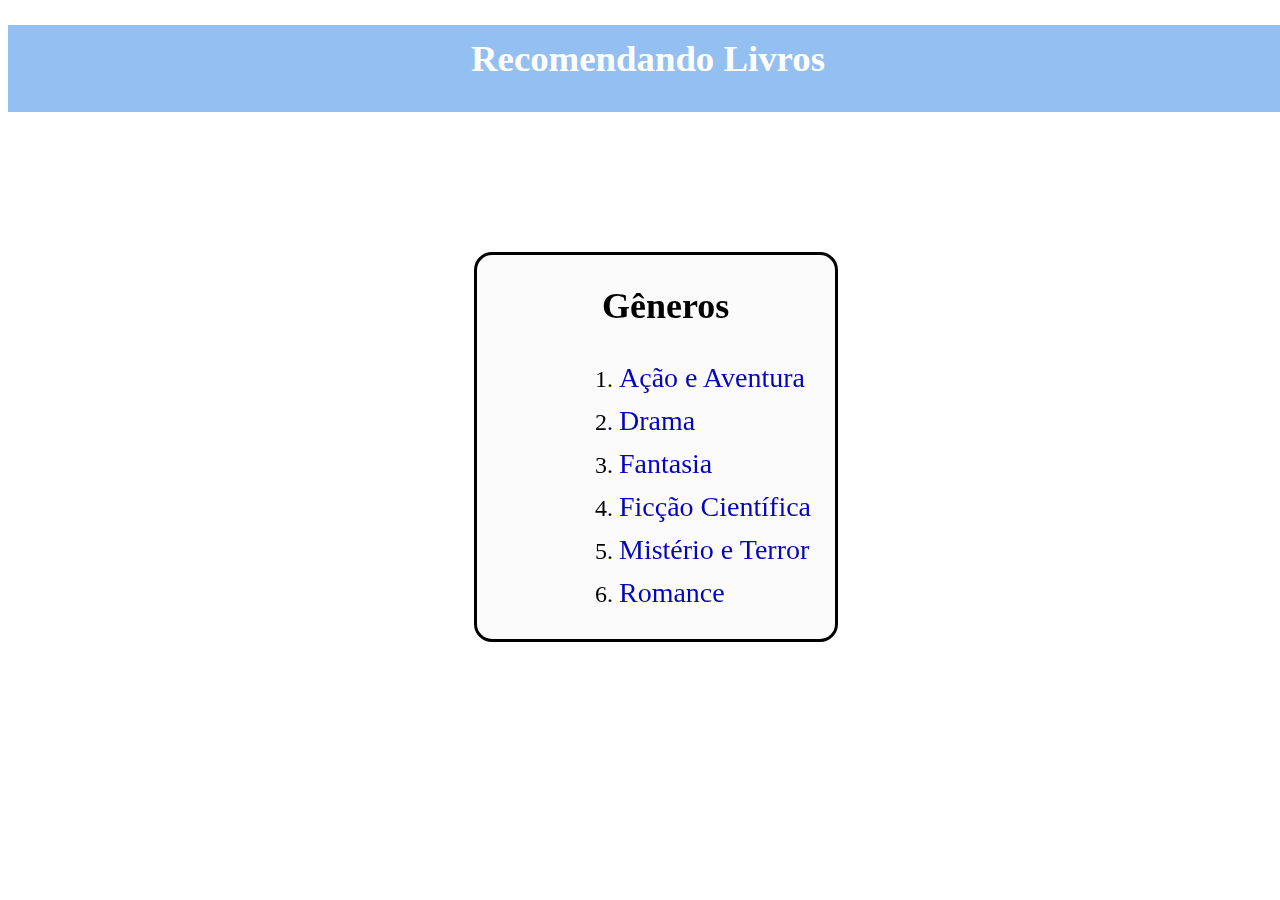
<file: index.html>
<!DOCTYPE html>
<html lang="pt-br">
<head>
    <meta charset="UTF-8">
    <meta name="viewport" content="width=device-width, initial-scale=1.0">
    <link href="estilo.css" rel="stylesheet">
    <title>Recomendações de Livros</title>
</head>
    

    <body class="caixa" background="http://4.bp.blogspot.com/-w-9tSlfnxcM/TuvbEdFKIzI/AAAAAAAAA6o/SPF6UHDqINU/s1600/Magic-Book-Wallpaper-1600x1200.jpg">

        <h1>Recomendando Livros</h1>
        <section class="cartao">

        <h2>Gêneros</h2>
        <ol>
            <li><a href="aventura.html">Ação e Aventura </a></li>
            <li><a href="drama.html">Drama</a></li>
            <li><a href="fantasia.html">Fantasia</a></li>  
            <li><a href="ficcao.html">Ficção Científica</a></li>
            <li><a href="misterio.html">Mistério e Terror</a></li> 
            <li><a href="romnce.html">Romance</a></li>         
        </ol>
    </div>
    
</body>
</html>
</file>
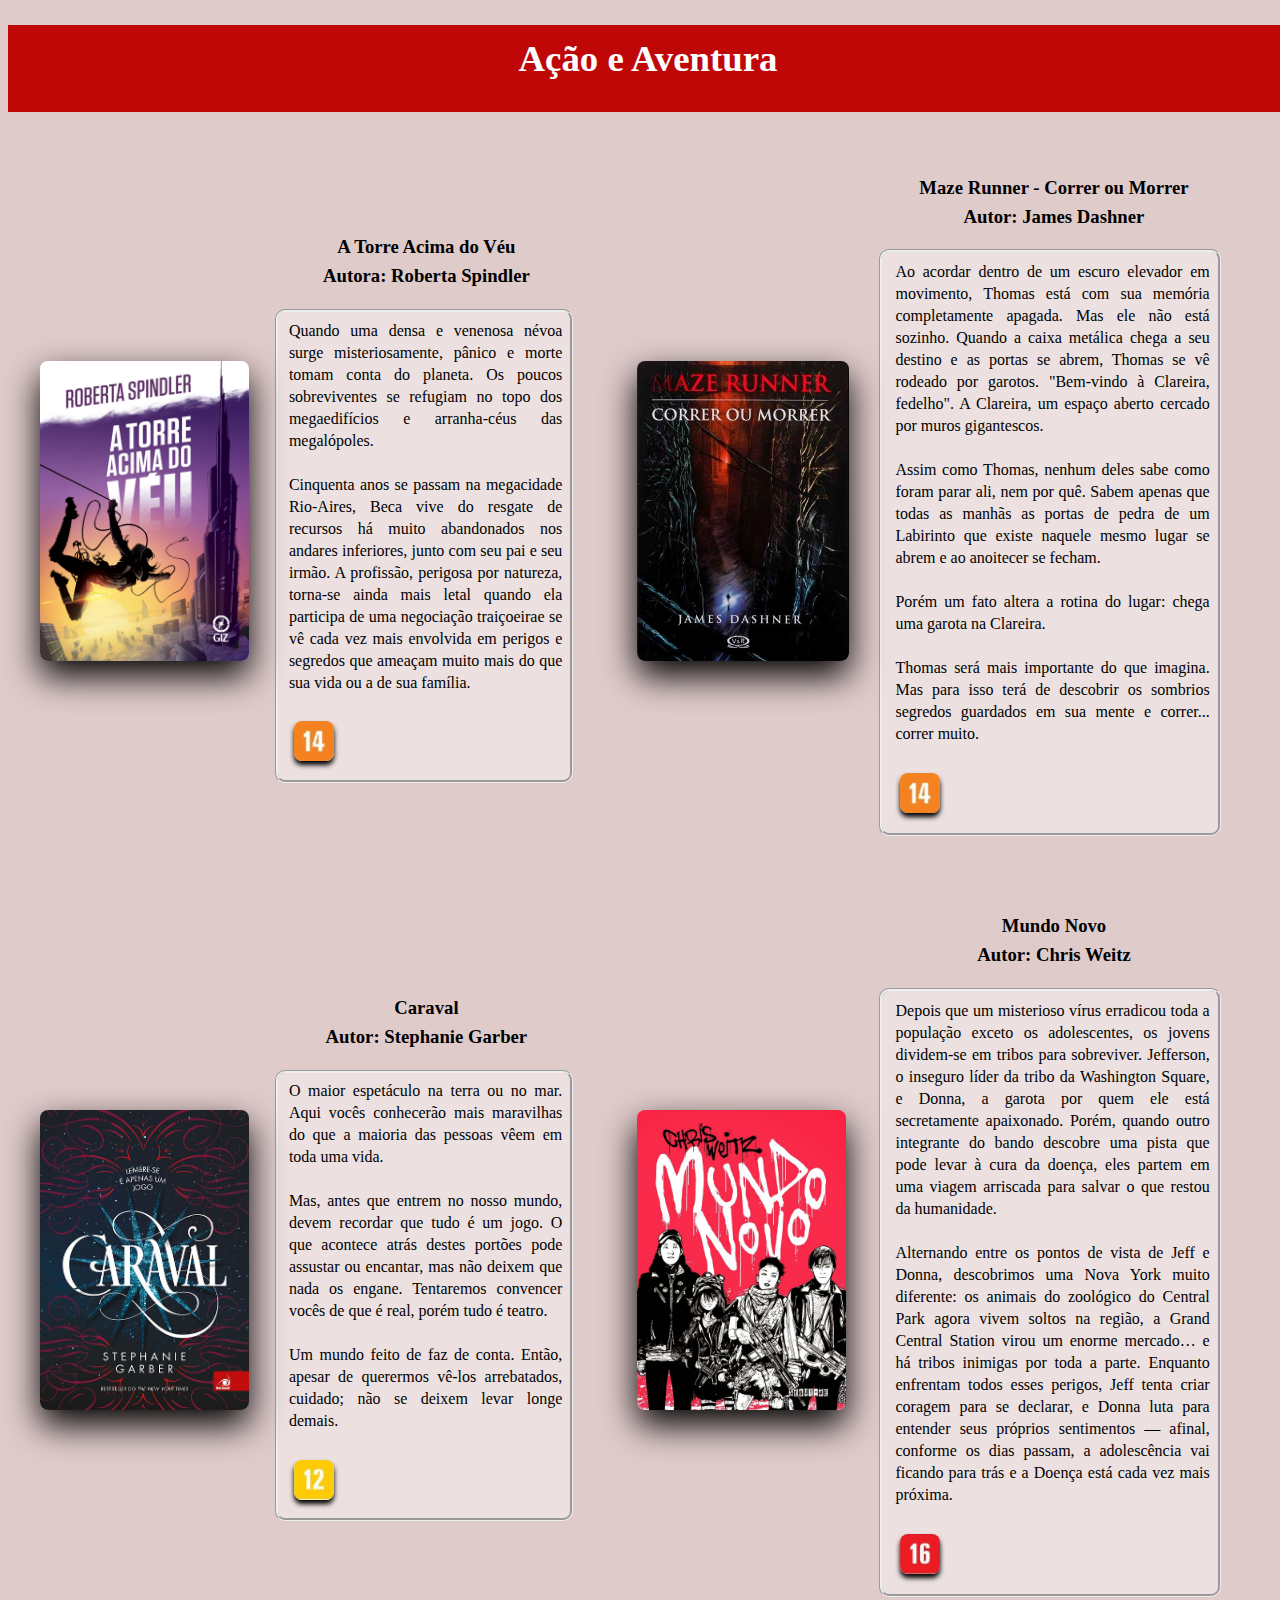
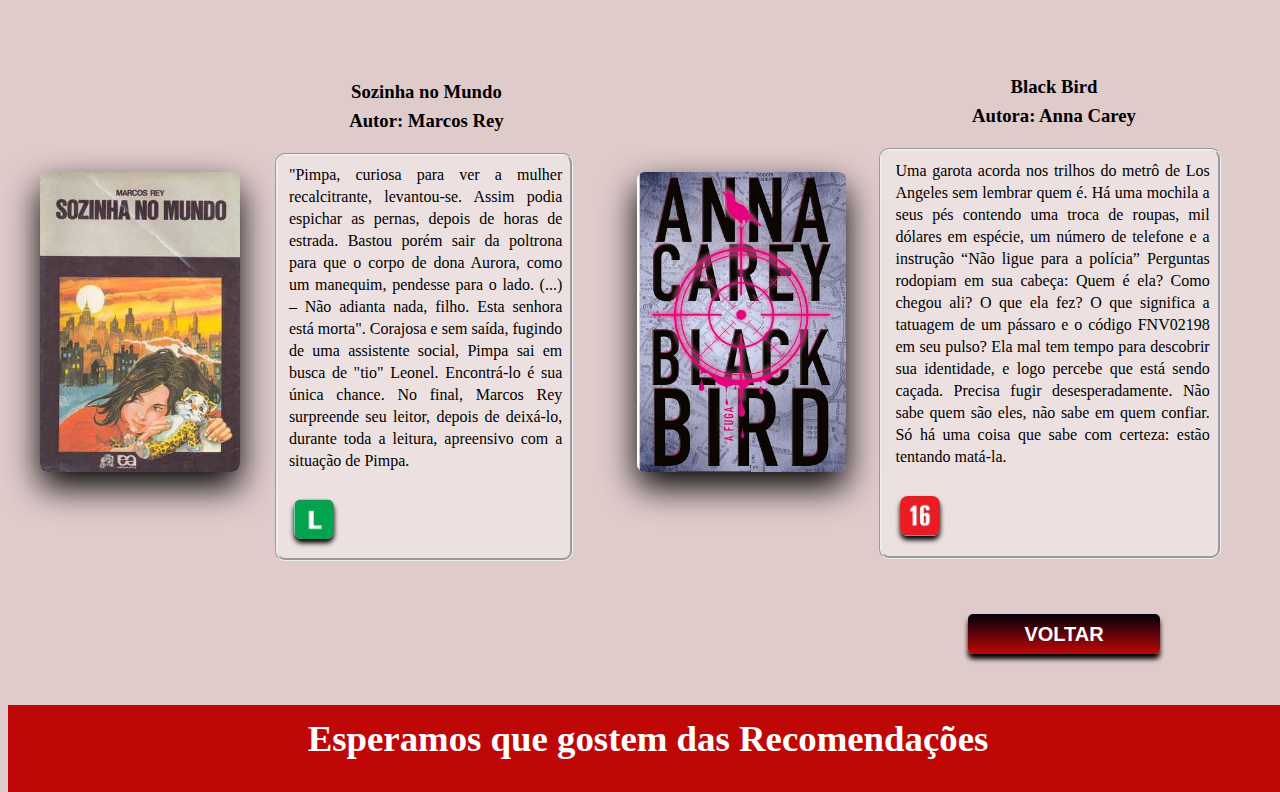
<file: aventura.html>
<!DOCTYPE html>
<html lang="pt-br">
<head>
    <meta charset="UTF-8">
    <meta name="viewport" content="width=device-width, initial-scale=1.0">
    <link href="estilo.css" rel="stylesheet">
    <title>Livros de Ação e Aventura</title>
</head>
<body style="background-color: rgb(224, 203, 203)">

    <header>
        <h1 style="background-color: rgb(192, 7, 7);">Ação e Aventura</h1>
    </header>

    
    <main>
            <table>
            <tr>
                <td><img src="img/aventura1.png"></td>


            <td><h3>A Torre Acima do Véu<br>
                Autora: Roberta Spindler</h3>
        <p>
            Quando uma densa e venenosa névoa surge misteriosamente, pânico e morte tomam conta do planeta.
            Os poucos sobreviventes se refugiam no topo dos megaedifícios e arranha-céus das megalópoles.
            <br><br>
            Cinquenta anos se passam na megacidade Rio-Aires, Beca vive do resgate de recursos há muito abandonados nos andares 
            inferiores, junto com seu pai e seu irmão. A profissão, perigosa por natureza, torna-se ainda mais letal quando 
            ela participa de uma negociação traiçoeirae se vê cada vez mais envolvida em perigos e segredos que ameaçam muito mais
            do que sua vida ou a de sua família.<br><br>


            <img src="img/classificacao14.jpg" style="height: 40px; width: 40px; box-shadow: 0 4px 5px; margin-left: 5px; 
            margin-bottom: 5px;"> 
             

        </p>

        
        </td>

        <td><img src="img/aventura2.jpg"></td>

        <td><h3>Maze Runner - Correr ou Morrer <br>
                Autor: James Dashner</h3>
        <p>
            Ao acordar dentro de um escuro elevador em movimento, Thomas está com sua memória completamente apagada.
            Mas ele não está sozinho. Quando a caixa metálica chega a seu destino e as portas se abrem, Thomas se vê rodeado
            por garotos. "Bem-vindo à Clareira, fedelho". A Clareira, um espaço aberto cercado por muros gigantescos.<br><br>
            Assim como Thomas, nenhum deles sabe como foram parar ali, nem por quê. Sabem apenas que todas as manhãs as 
            portas de pedra de um Labirinto que existe naquele mesmo lugar se abrem e ao anoitecer se fecham.<br><br>
            Porém um fato altera a rotina do lugar: chega uma garota na Clareira. <br><br>
            Thomas será mais importante do que imagina. Mas para isso terá de descobrir os sombrios segredos guardados em sua
            mente e correr... correr muito.<br><br>

            <img src="img/classificacao14.jpg" style="height: 40px; width: 40px; box-shadow: 0 4px 5px; margin-left: 5px; 
            margin-bottom: 5px;">

    
        </p>
            </td>
        </tr>

        <tr>
            <td><img src="img/aventura3.jpg"></td>

            <td><h3>Caraval <br>
                    Autor: Stephanie Garber</h3>
            <p>
                O maior espetáculo na terra ou no mar. Aqui vocês conhecerão mais maravilhas do que a maioria das pessoas
                vêem em toda uma vida.<br><br>
                Mas, antes que entrem no nosso mundo, devem recordar que tudo é um jogo. O que acontece atrás destes portões
                pode assustar ou encantar, mas não deixem que nada os engane. Tentaremos convencer vocês de que é real,
                porém tudo é teatro.<br><br>
                Um mundo feito de faz de conta. Então, apesar de querermos vê-los arrebatados, cuidado; não se deixem levar
                longe demais.<br><br>

                <img src="img/classificacao12.jpg" style="height: 40px; width: 40px; box-shadow: 0 4px 5px; margin-left: 5px; 
            margin-bottom: 5px;">

        
            </p>
            </td>
            
            <td><img src="img/aventura4.jpg"></td>

                <td><h3>Mundo Novo <br>
                        Autor: Chris Weitz</h3>
                <p>
                    Depois que um misterioso vírus erradicou toda a população exceto os adolescentes, os jovens dividem-se em 
                    tribos para sobreviver. Jefferson, o inseguro líder da tribo da Washington Square, e Donna, a garota por 
                    quem ele está secretamente apaixonado. Porém, quando outro integrante do bando descobre uma pista que 
                    pode levar à cura da doença, eles partem em uma viagem arriscada para salvar o que restou da humanidade.
                    <br><br>
                    Alternando entre os pontos de vista de Jeff e Donna, descobrimos uma Nova York muito diferente: os animais 
                    do zoológico do Central Park agora vivem soltos na região, a Grand Central Station virou um enorme mercado… 
                    e há tribos inimigas por toda a parte. Enquanto enfrentam todos esses perigos, Jeff tenta criar coragem para 
                    se declarar, e Donna luta para entender seus próprios sentimentos — afinal, conforme os dias passam, a 
                    adolescência vai ficando para trás e a Doença está cada vez mais próxima.<br><br>

                    <img src="img/classificacao16.jpg" style="height: 40px; width: 40px; box-shadow: 0 4px 5px; margin-left: 5px; 
            margin-bottom: 5px;">
    
            
                </p>
            </td>
            </tr>
            
            <tr>
                <td><img src="img/aventura5.jpg"></td>

                <td><h3>Sozinha no Mundo <br>
                        Autor: Marcos Rey</h3>
                <p>
                    "Pimpa, curiosa para ver a mulher recalcitrante, levantou-se. Assim podia espichar as pernas, depois de 
                    horas de estrada. Bastou porém sair da poltrona para que o corpo de dona Aurora, como um manequim, 
                    pendesse para o lado. (...) – Não adianta nada, filho. Esta senhora está morta". Corajosa e sem saída, 
                    fugindo de uma assistente social, Pimpa sai em busca de "tio" Leonel. Encontrá-lo é sua única chance. 
                    No final, Marcos Rey surpreende seu leitor, depois de deixá-lo, durante toda a leitura, apreensivo com a 
                    situação de Pimpa.<br><br>

                    <img src="img/classificacaoLivre.jpg" style="height: 40px; width: 40px; box-shadow: 0 4px 5px; margin-left: 5px; 
            margin-bottom: 5px;">
    
            
                </p>
            </td>

            <td><img src="img/aventura6.jpg"></td>

                <td><h3>Black Bird <br>
                        Autora: Anna Carey</h3>
                <p>
                    Uma garota acorda nos trilhos do metrô de Los Angeles sem lembrar quem é. Há uma mochila a seus pés 
                    contendo uma troca de roupas, mil dólares em espécie, um número de telefone e a instrução “Não ligue 
                    para a polícia” Perguntas rodopiam em sua cabeça: Quem é ela? Como chegou ali? O que ela fez? O que 
                    significa a tatuagem de um pássaro e o código FNV02198 em seu pulso? Ela mal tem tempo para descobrir 
                    sua identidade, e logo percebe que está sendo caçada. Precisa fugir desesperadamente. 
                    Não sabe quem são eles, não sabe em quem confiar. Só há uma coisa que sabe com certeza: estão tentando 
                    matá-la.<br><br>


                    <img src="img/classificacao16.jpg" style="height: 40px; width: 40px; box-shadow: 0 4px 5px; margin-left: 5px; 
            margin-bottom: 5px;">
    
            
                </p>
            </td>
            </tr>

        </table>
    </main>

    <footer>
        
        <a href="index.html"><button type="button">Voltar</button></a>

        <h1 style="background-color: rgb(192, 7, 7); margin-bottom: 0%;">Esperamos que gostem das Recomendações</h1>
    </footer>
    
</body>
</html>
</file>
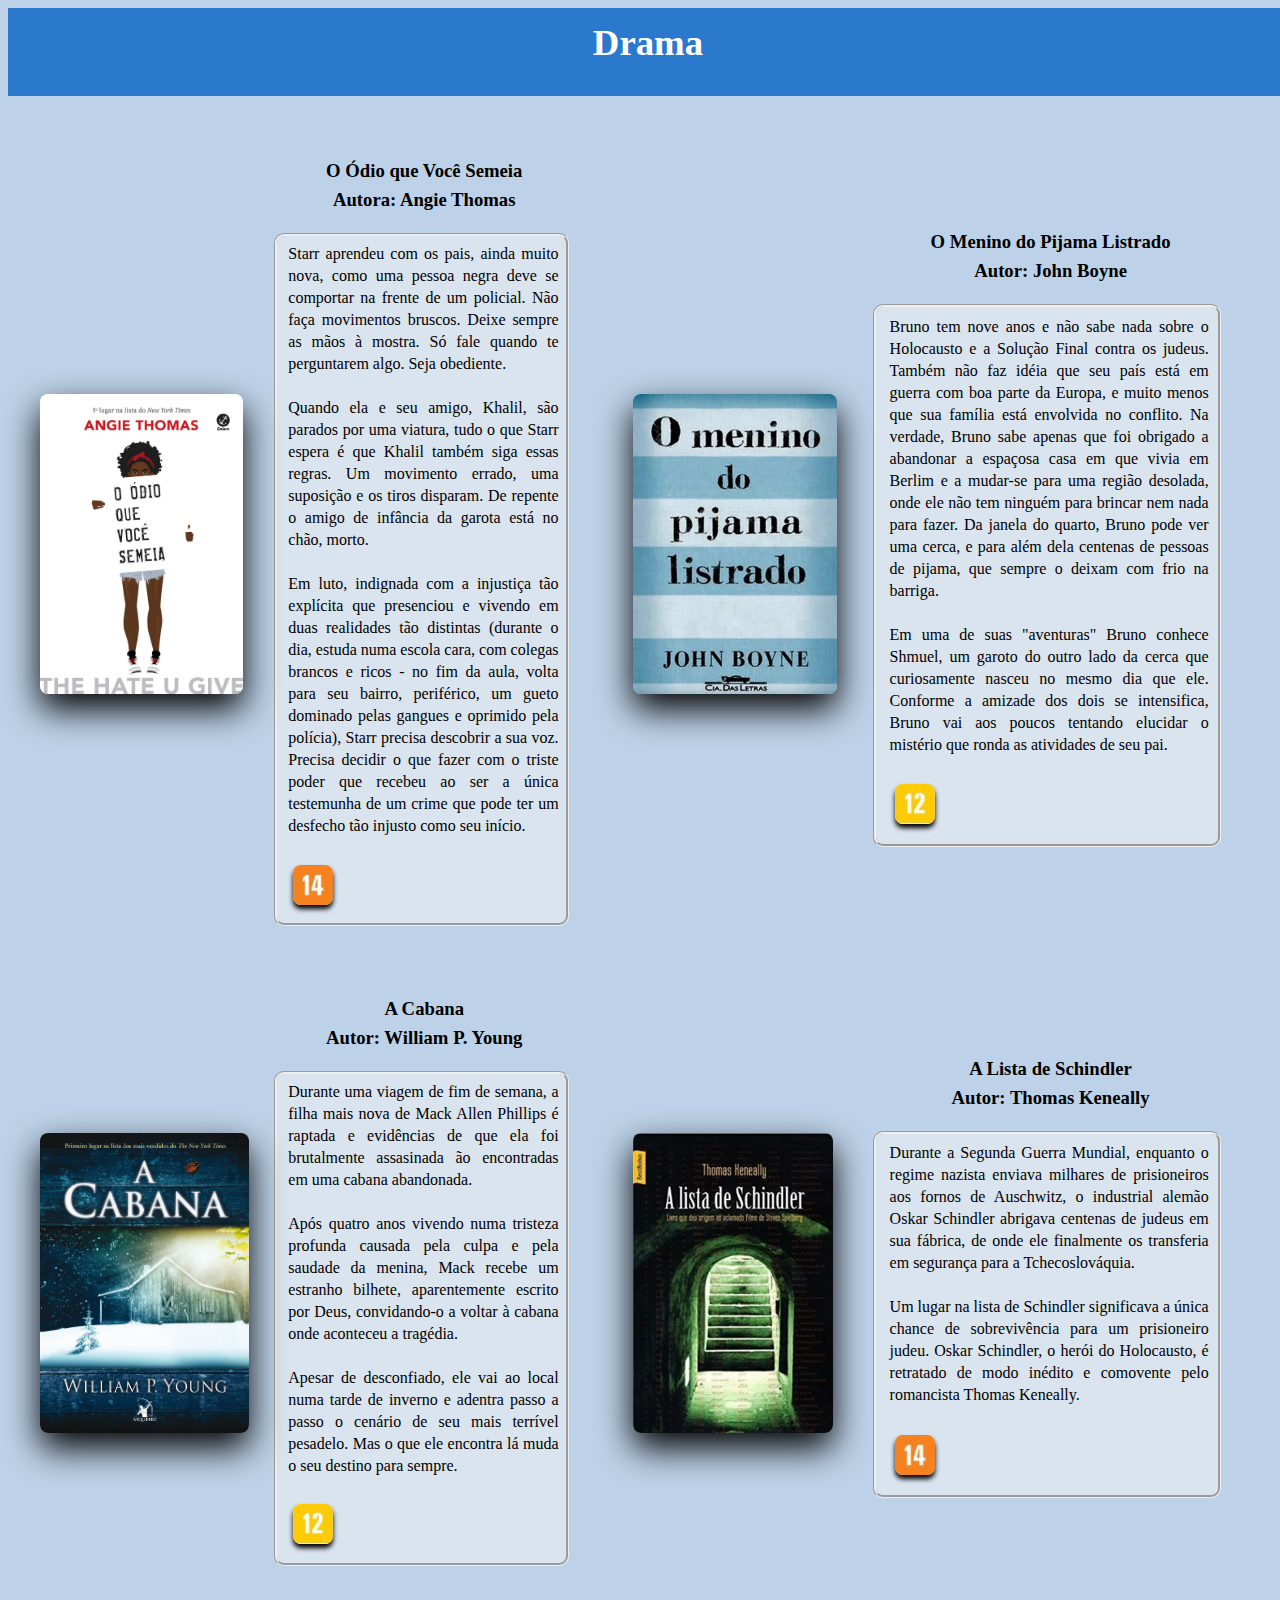
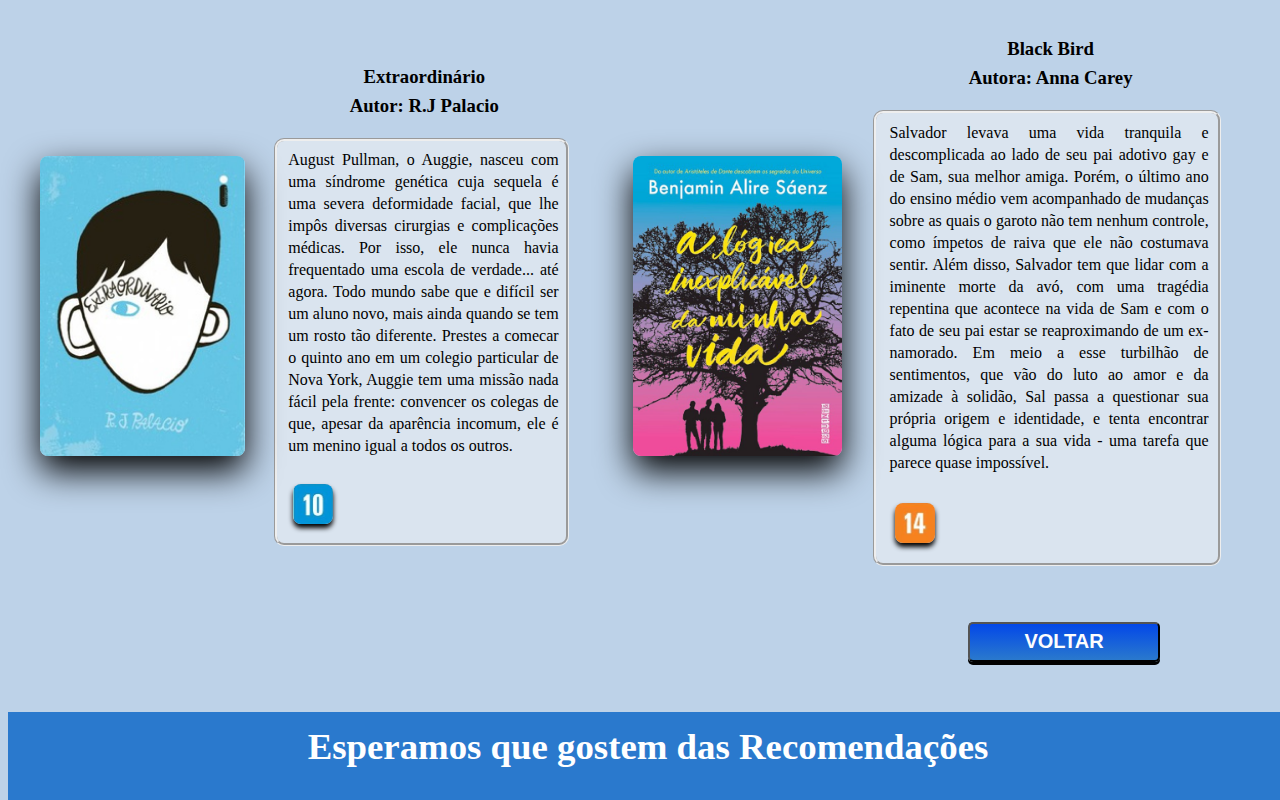
<file: drama.html>
<!DOCTYPE html>
<html lang="pt-br">
<head>
    <meta charset="UTF-8">
    <meta name="viewport" content="width=device-width, initial-scale=1.0">
    <link href="estilo.css" rel="stylesheet">
    <title>Livros - Drama</title>
    </head>
    <body style="background-color: #bdd2e8;">

        <header>
            <h1 style="background-color: #2a79cd; margin-top: 0%; color:rgb(255, 255, 255);">Drama</h1>
        </header>
    
        <main>
            <table>
            <tr>
                <td><img src="img/drama1.jpg"></td>
    
    
            <td><h3>O Ódio que Você Semeia<br>
                Autora: Angie Thomas</h3>
            <p>
                Starr aprendeu com os pais, ainda muito nova, como uma pessoa negra deve se comportar na frente de um policial.
                Não faça movimentos bruscos.
                Deixe sempre as mãos à mostra.
                Só fale quando te perguntarem algo.
                Seja obediente.     
                <br><br>
                Quando ela e seu amigo, Khalil, são parados por uma viatura, tudo o que Starr espera é 
                que Khalil também siga essas regras. Um movimento errado, uma suposição e os tiros 
                disparam. De repente o amigo de infância da garota está no chão, morto.<br><br>
                Em luto, indignada com a injustiça tão explícita que presenciou e vivendo em duas 
                realidades tão distintas (durante o dia, estuda numa escola cara, com colegas brancos 
                e ricos - no fim da aula, volta para seu bairro, periférico, um gueto 
                dominado pelas gangues e oprimido pela polícia), Starr precisa descobrir a sua voz. 
                Precisa decidir o que fazer com o triste poder que recebeu ao ser a única testemunha 
                de um crime que pode ter um desfecho tão injusto como seu início.<br><br>

                <img src="img/classificacao14.jpg" style="height: 40px; width: 40px; box-shadow: 0 4px 5px; margin-left: 5px; 
            margin-bottom: 5px;">
            

            </p>
            </td>
    
            <td><img src="img/drama2.jpg"></td>
    
            <td><h3>O Menino do Pijama Listrado <br>
                    Autor: John Boyne</h3>
            <p>
                Bruno tem nove anos e não sabe nada sobre o Holocausto e a Solução Final contra os judeus. 
                Também não faz idéia que seu país está em guerra com boa parte da Europa, e muito menos que 
                sua família está envolvida no conflito. Na verdade, Bruno sabe apenas que foi obrigado a 
                abandonar a espaçosa casa em que vivia em Berlim e a mudar-se para uma região desolada, 
                onde ele não tem ninguém para brincar nem nada para fazer. Da janela do quarto, Bruno pode 
                ver uma cerca, e para além dela centenas de pessoas de pijama, que sempre o deixam com frio 
                na barriga.<br><br>
                Em uma de suas "aventuras" Bruno conhece Shmuel, um garoto do outro lado da cerca que curiosamente 
                nasceu no mesmo dia que ele. Conforme a amizade dos dois se intensifica, Bruno vai aos poucos 
                tentando elucidar o mistério que ronda as atividades de seu pai.<br><br>

                <img src="img/classificacao12.jpg" style="height: 40px; width: 40px; box-shadow: 0 4px 5px; margin-left: 5px; 
            margin-bottom: 5px;">
               
    
        
            </p>
                </td>
            </tr>
           
    
            <tr>
                <td><img src="img/drama3.jpg"></td>
    
                <td><h3>A Cabana <br>
                        Autor: William P. Young</h3>
                <p>
                    Durante uma viagem de fim de semana, a filha mais nova de Mack Allen Phillips é
                    raptada e evidências de que ela foi brutalmente assasinada ão encontradas em uma cabana
                    abandonada.<br><br>
                    Após quatro anos vivendo numa tristeza profunda causada pela culpa e pela saudade da menina,
                    Mack recebe um estranho bilhete, aparentemente escrito por Deus, convidando-o a voltar à
                    cabana onde aconteceu a tragédia.<br><br>
                    Apesar de desconfiado, ele vai ao local numa tarde de inverno e adentra passo a passo o cenário
                    de seu mais terrível pesadelo. Mas o que ele encontra lá muda o seu destino para sempre.<br><br>

                    <img src="img/classificacao12.jpg" style="height: 40px; width: 40px; box-shadow: 0 4px 5px; margin-left: 5px; 
            margin-bottom: 5px;">
    
            
                </p>
                </td>
                
                <td><img src="img/drama4.jpg"></td>
    
                    <td><h3>A Lista de Schindler <br>
                            Autor: Thomas Keneally</h3>
                    <p>
                        Durante a Segunda Guerra Mundial, enquanto o regime nazista enviava milhares de prisioneiros 
                        aos fornos de Auschwitz, o industrial alemão Oskar Schindler abrigava centenas de judeus em sua 
                        fábrica, de onde ele finalmente os transferia em segurança para a Tchecoslováquia. 
                        <br><br>
                        Um lugar na lista de Schindler significava a única chance de sobrevivência para um prisioneiro 
                        judeu. Oskar Schindler, o herói do Holocausto, é retratado de modo inédito e comovente pelo 
                        romancista Thomas Keneally.<br><br>


                        <img src="img/classificacao14.jpg" style="height: 40px; width: 40px; box-shadow: 0 4px 5px; margin-left: 5px; 
            margin-bottom: 5px;">
        
                
                    </p>
                </td>
                </tr>
                
                <tr>
                    <td><img src="img/drama5.jpg"></td>
    
                    <td><h3>Extraordinário <br>
                            Autor: R.J Palacio</h3>
                    <p>
                        August Pullman, o Auggie, nasceu com uma síndrome genética cuja sequela é uma 
                        severa deformidade facial, que lhe impôs diversas cirurgias e complicações 
                        médicas. Por isso, ele nunca havia frequentado uma escola de verdade... 
                        até agora. Todo mundo sabe que e difícil ser um aluno novo, mais ainda quando 
                        se tem um rosto tão diferente. Prestes a comecar o quinto ano em um colegio 
                        particular de Nova York, Auggie tem uma missão nada fácil pela frente: 
                        convencer os colegas de que, apesar da aparência incomum, ele é um menino 
                        igual a todos os outros.<br><br>

                        <img src="img/classificacao10.jpg" style="height: 40px; width: 40px; box-shadow: 0 4px 5px; margin-left: 5px; 
            margin-bottom: 5px;">

        
                
                    </p>
                </td>
    
                <td><img src="img/drama6.jpg"></td>
    
                    <td><h3>Black Bird <br>
                            Autora: Anna Carey</h3>
                    <p>
                        Salvador levava uma vida tranquila e descomplicada ao lado de seu pai adotivo 
                        gay e de Sam, sua melhor amiga. Porém, o último ano do ensino médio vem 
                        acompanhado de mudanças sobre as quais o garoto não tem nenhum controle, 
                        como ímpetos de raiva que ele não costumava sentir. Além disso, Salvador 
                        tem que lidar com a iminente morte da avó, com uma tragédia repentina que 
                        acontece na vida de Sam e com o fato de seu pai estar se reaproximando de um 
                        ex-namorado. Em meio a esse turbilhão de sentimentos, que vão do luto ao amor 
                        e da amizade à solidão, Sal passa a questionar sua própria origem e identidade, 
                        e tenta encontrar alguma lógica para a sua vida - uma tarefa que parece quase 
                        impossível.<br><br>

                        <img src="img/classificacao14.jpg" style="height: 40px; width: 40px; box-shadow: 0 4px 5px; margin-left: 5px; 
            margin-bottom: 5px;">
        
        
                
                    </p>
                </td>
                </tr>
    
            </table>
        </main>
    
        <footer>
            
            <a href="index.html"><button type="btn2">Voltar</button></a>
    
            <h1 style="background-color: #2a79cd; margin-bottom: 0%; color:rgb(255, 255, 255);">Esperamos que gostem das Recomendações</h1>
        </footer>
        
    </body>
    </html>
</file>
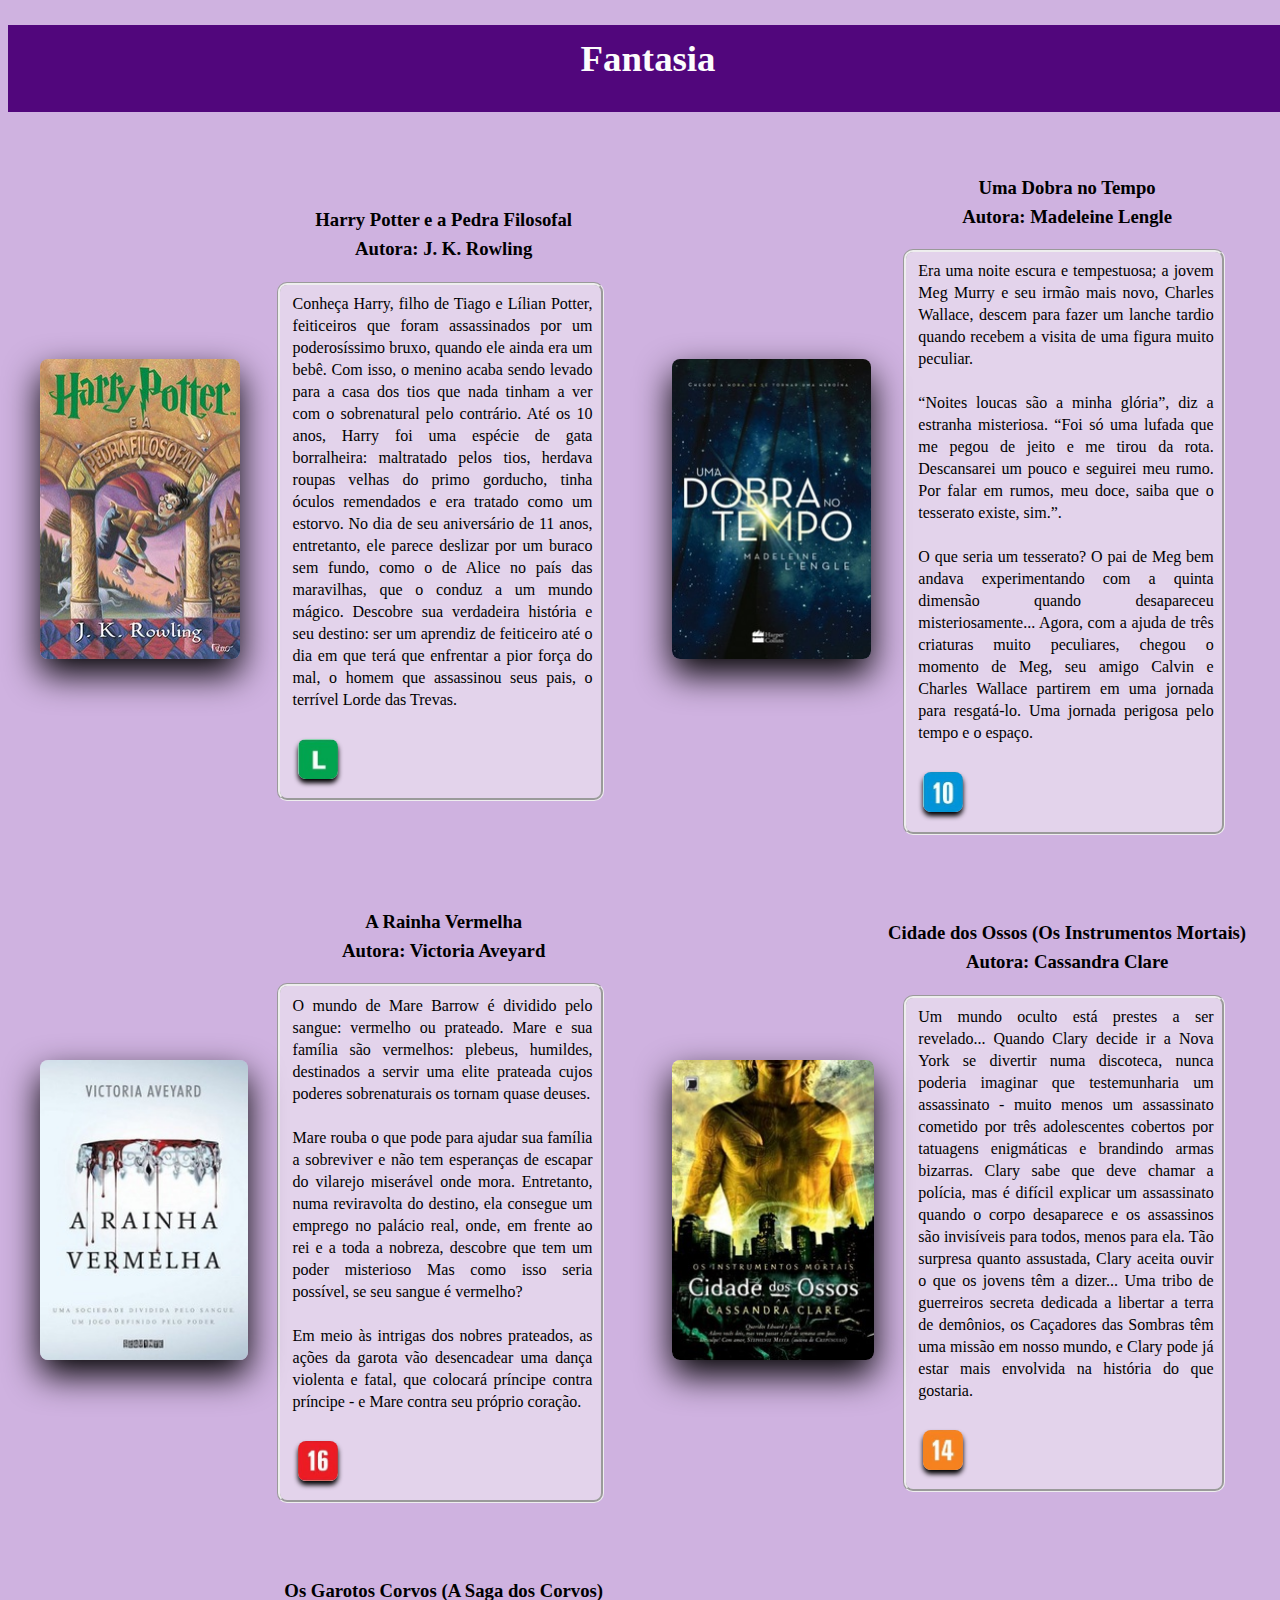
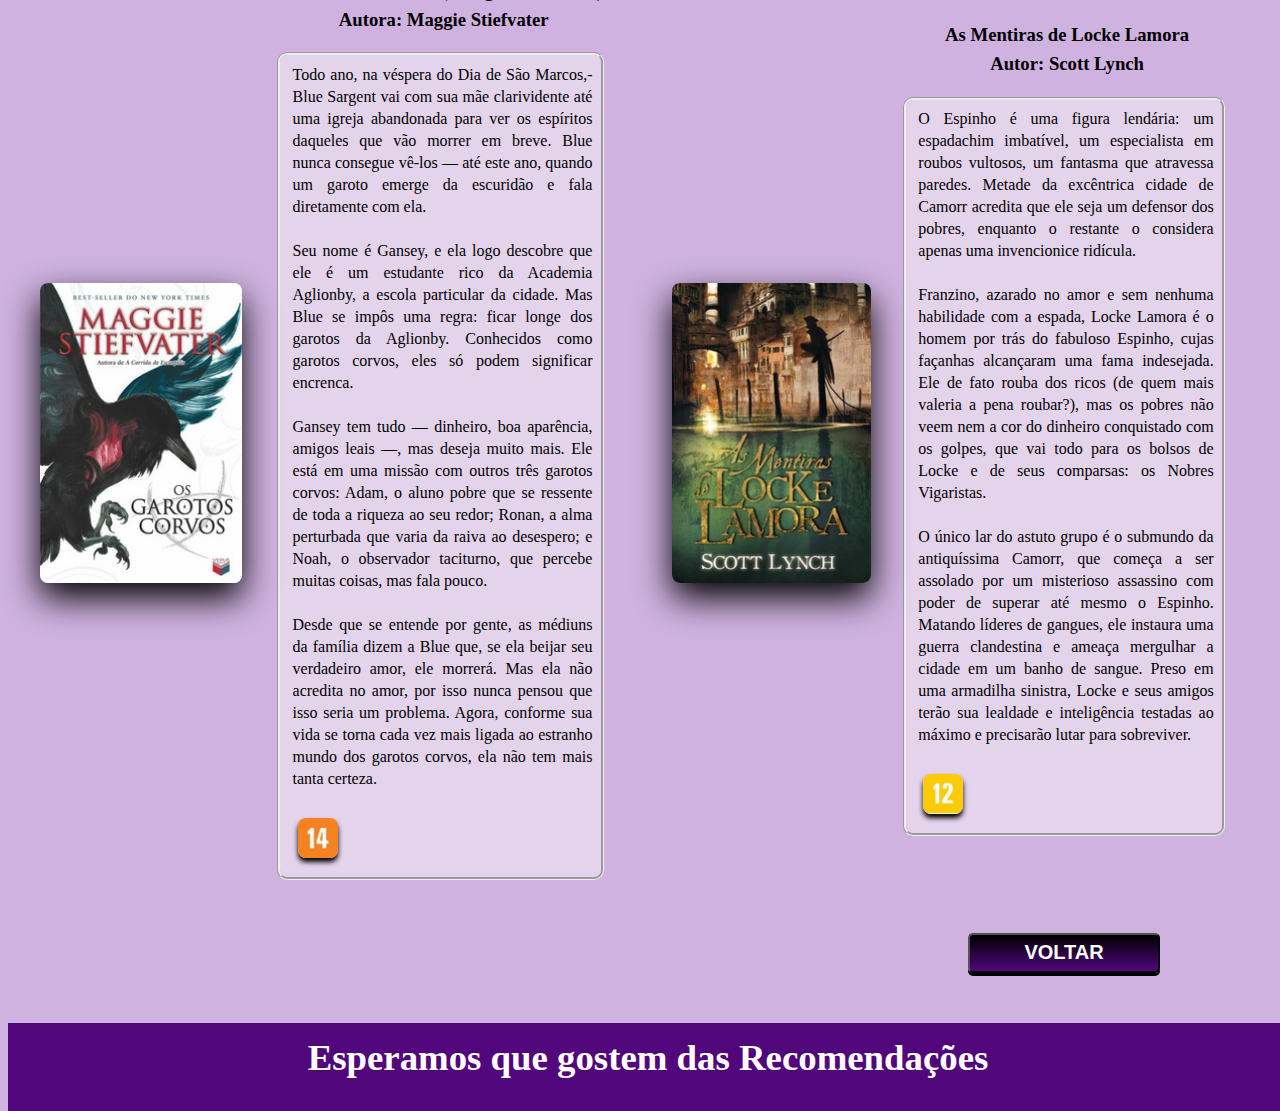
<file: fantasia.html>
<!DOCTYPE html>
<html lang="pt-br">
<head>
    <meta charset="UTF-8">
    <meta name="viewport" content="width=device-width, initial-scale=1.0">
    <link href="estilo.css" rel="stylesheet">
    <title>Livros de Fantasia</title>
    </head>
    <body style="background-color: #cfb2e0">

        <header>
            <h1 style="background-color: #51067c; color:rgb(252, 252, 252);">Fantasia</h1>
        </header>
    
        <main>
            <table>
            <tr>
                <td><img src="img/fantasia1.jpg"></td>
    
    
            <td><h3>Harry Potter e a Pedra Filosofal<br>
                Autora: J. K. Rowling</h3>
            <p>
                Conheça Harry, filho de Tiago e Lílian Potter, feiticeiros que foram assassinados por 
                um poderosíssimo bruxo, quando ele ainda era um bebê. Com isso, o menino acaba sendo levado 
                para a casa dos tios que nada tinham a ver com o sobrenatural pelo contrário. Até os 10 anos, 
                Harry foi uma espécie de gata borralheira: maltratado pelos tios, herdava roupas velhas do primo 
                gorducho, tinha óculos remendados e era tratado como um estorvo. No dia de seu aniversário de 11 
                anos, entretanto, ele parece deslizar por um buraco sem fundo, como o de Alice no país das 
                maravilhas, que o conduz a um mundo mágico. Descobre sua verdadeira história e seu destino: 
                ser um aprendiz de feiticeiro até o dia em que terá que enfrentar a pior força do mal, o homem 
                que assassinou seus pais, o terrível Lorde das Trevas.    
                <br><br>

                <img src="img/classificacaoLivre.jpg" style="height: 40px; width: 40px; box-shadow: 0 4px 5px; margin-left: 5px; 
            margin-bottom: 5px;">
            

            </p>
            </td>
    
            <td><img src="img/fantasia2.jpg"></td>
    
            <td><h3>Uma Dobra no Tempo <br>
                    Autora: Madeleine Lengle</h3>
            <p>
                Era uma noite escura e tempestuosa; a jovem Meg Murry e seu irmão mais novo, Charles Wallace, 
                descem para fazer um lanche tardio quando recebem a visita de uma figura muito peculiar.<br><br>
                “Noites loucas são a minha glória”, diz a estranha misteriosa. “Foi só uma lufada que me pegou 
                de jeito e me tirou da rota. Descansarei um pouco e seguirei meu rumo. Por falar em rumos, meu 
                doce, saiba que o tesserato existe, sim.”.<br><br>
                O que seria um tesserato? O pai de Meg bem andava experimentando com a quinta dimensão quando 
                desapareceu misteriosamente... Agora, com a ajuda de três criaturas muito peculiares, chegou o 
                momento de Meg, seu amigo Calvin e Charles Wallace partirem em uma jornada para resgatá-lo. Uma 
                jornada perigosa pelo tempo e o espaço.<br><br>

                <img src="img/classificacao10.jpg" style="height: 40px; width: 40px; box-shadow: 0 4px 5px; margin-left: 5px; 
            margin-bottom: 5px;">
               
    
        
            </p>
                </td>
            </tr>
    
            <tr>
                <td><img src="img/fantasia3.jpg"></td>
    
                <td><h3>A Rainha Vermelha <br>
                        Autora: Victoria Aveyard</h3>
                <p>
                    O mundo de Mare Barrow é dividido pelo sangue: vermelho ou prateado. Mare e sua família são vermelhos: 
                    plebeus, humildes, destinados a servir uma elite prateada cujos poderes sobrenaturais os tornam 
                    quase deuses.<br><br>
                    Mare rouba o que pode para ajudar sua família a sobreviver e não tem esperanças de escapar do 
                    vilarejo miserável onde mora. Entretanto, numa reviravolta do destino, ela consegue um emprego 
                    no palácio real, onde, em frente ao rei e a toda a nobreza, descobre que tem um poder misterioso 
                    Mas como isso seria possível, se seu sangue é vermelho?<br><br>
                    Em meio às intrigas dos nobres prateados, as ações da garota vão desencadear uma dança violenta 
                    e fatal, que colocará príncipe contra príncipe - e Mare contra seu próprio coração.<br><br>

                    <img src="img/classificacao16.jpg" style="height: 40px; width: 40px; box-shadow: 0 4px 5px; margin-left: 5px; 
            margin-bottom: 5px;">
    
            
                </p>
                </td>
                
                <td><img src="img/fantasia4.jpg"></td>
    
                    <td><h3>Cidade dos Ossos (Os Instrumentos Mortais)<br>
                            Autora: Cassandra Clare</h3>
                    <p>
                        Um mundo oculto está prestes a ser revelado... Quando Clary decide ir a Nova York se divertir numa discoteca, 
                        nunca poderia imaginar que testemunharia um assassinato - muito menos um assassinato cometido por 
                        três adolescentes cobertos por tatuagens enigmáticas e brandindo armas bizarras. Clary sabe que 
                        deve chamar a polícia, mas é difícil explicar um assassinato quando o corpo desaparece e os 
                        assassinos são invisíveis para todos, menos para ela. Tão surpresa quanto assustada, Clary aceita 
                        ouvir o que os jovens têm a dizer... Uma tribo de guerreiros secreta dedicada a libertar a terra de
                        demônios, os Caçadores das Sombras têm uma missão em nosso mundo, e Clary pode já estar mais 
                        envolvida na história do que gostaria.
                        <br><br>


                        <img src="img/classificacao14.jpg" style="height: 40px; width: 40px; box-shadow: 0 4px 5px; margin-left: 5px; 
            margin-bottom: 5px;">
        
                
                    </p>
                </td>
                </tr>
                
                <tr>
                    <td><img src="img/fantasia5.jpg"></td>
    
                    <td><h3>Os Garotos Corvos (A Saga dos Corvos) <br>
                            Autora: Maggie Stiefvater</h3>
                    <p>
                        Todo ano, na véspera do Dia de São Marcos,­ Blue Sargent vai com sua mãe clarividente até uma igreja 
                        abandonada para ver os espíritos daqueles que vão morrer em breve. Blue nunca consegue vê-los — 
                        até este ano, quando um garoto emerge da escuridão e fala diretamente com ela.<br><br>
                        Seu nome é Gansey, e ela logo descobre que ele é um estudante rico da Academia Aglionby, a escola 
                        particular da cidade. Mas Blue se impôs uma regra: ficar longe dos garotos da Aglionby. Conhecidos
                        como garotos corvos, eles só podem significar encrenca.<br><br>
                        Gansey tem tudo — dinheiro, boa aparência, amigos leais —, mas deseja muito mais. Ele está em uma
                        missão com outros três garotos corvos: Adam, o aluno pobre que se ressente de toda a riqueza ao 
                        seu redor; Ronan, a alma perturbada que varia da raiva ao desespero; e Noah, o observador 
                        taciturno, que percebe muitas coisas, mas fala pouco.<br><br>
                        Desde que se entende por gente, as médiuns da família dizem a Blue que, se ela beijar seu 
                        verdadeiro amor, ele morrerá. Mas ela não acredita no amor, por isso nunca pensou que isso seria 
                        um problema. Agora, conforme sua vida se torna cada vez mais ligada ao estranho mundo dos garotos 
                        corvos, ela não tem mais tanta certeza.<br><br>

                        <img src="img/classificacao14.jpg" style="height: 40px; width: 40px; box-shadow: 0 4px 5px; margin-left: 5px; 
            margin-bottom: 5px;">

        
                
                    </p>
                </td>
    
                <td><img src="img/fantasia6.jpg"></td>
    
                    <td><h3>As Mentiras de Locke Lamora<br>
                            Autor: Scott Lynch</h3>
                    <p>
                        O Espinho é uma figura lendária: um espadachim imbatível, um especialista em roubos vultosos, um fantasma 
                        que atravessa paredes. Metade da excêntrica cidade de Camorr acredita que ele seja um defensor dos pobres, 
                        enquanto o restante o considera apenas uma invencionice ridícula.<br><br>
                        Franzino, azarado no amor e sem nenhuma habilidade com a espada, Locke Lamora é o homem por trás do fabuloso 
                        Espinho, cujas façanhas alcançaram uma fama indesejada. Ele de fato rouba dos ricos (de quem mais
                        valeria a pena roubar?), mas os pobres não veem nem a cor do dinheiro conquistado com os golpes, 
                        que vai todo para os bolsos de Locke e de seus comparsas: os Nobres Vigaristas.<br><br>
                        O único lar do astuto grupo é o submundo da antiquíssima Camorr, que começa a ser assolado por um 
                        misterioso assassino com poder de superar até mesmo o Espinho. Matando líderes de gangues, ele 
                        instaura uma guerra clandestina e ameaça mergulhar a cidade em um banho de sangue. Preso em uma 
                        armadilha sinistra, Locke e seus amigos terão sua lealdade e inteligência testadas ao máximo e 
                        precisarão lutar para sobreviver.<br><br>

                        <img src="img/classificacao12.jpg" style="height: 40px; width: 40px; box-shadow: 0 4px 5px; margin-left: 5px; 
            margin-bottom: 5px;">
        
                
                    </p>
                </td>
                </tr>
    
            </table>
        </main>
    
        <footer>
            
            <a href="index.html"><button type="btn3">Voltar</button></a>
    
            <h1 style="background-color: #51067c; margin-bottom: 0%; color:rgb(255, 255, 255);">Esperamos que gostem das Recomendações</h1>
        </footer>
        
    </body>
</html>
</file>
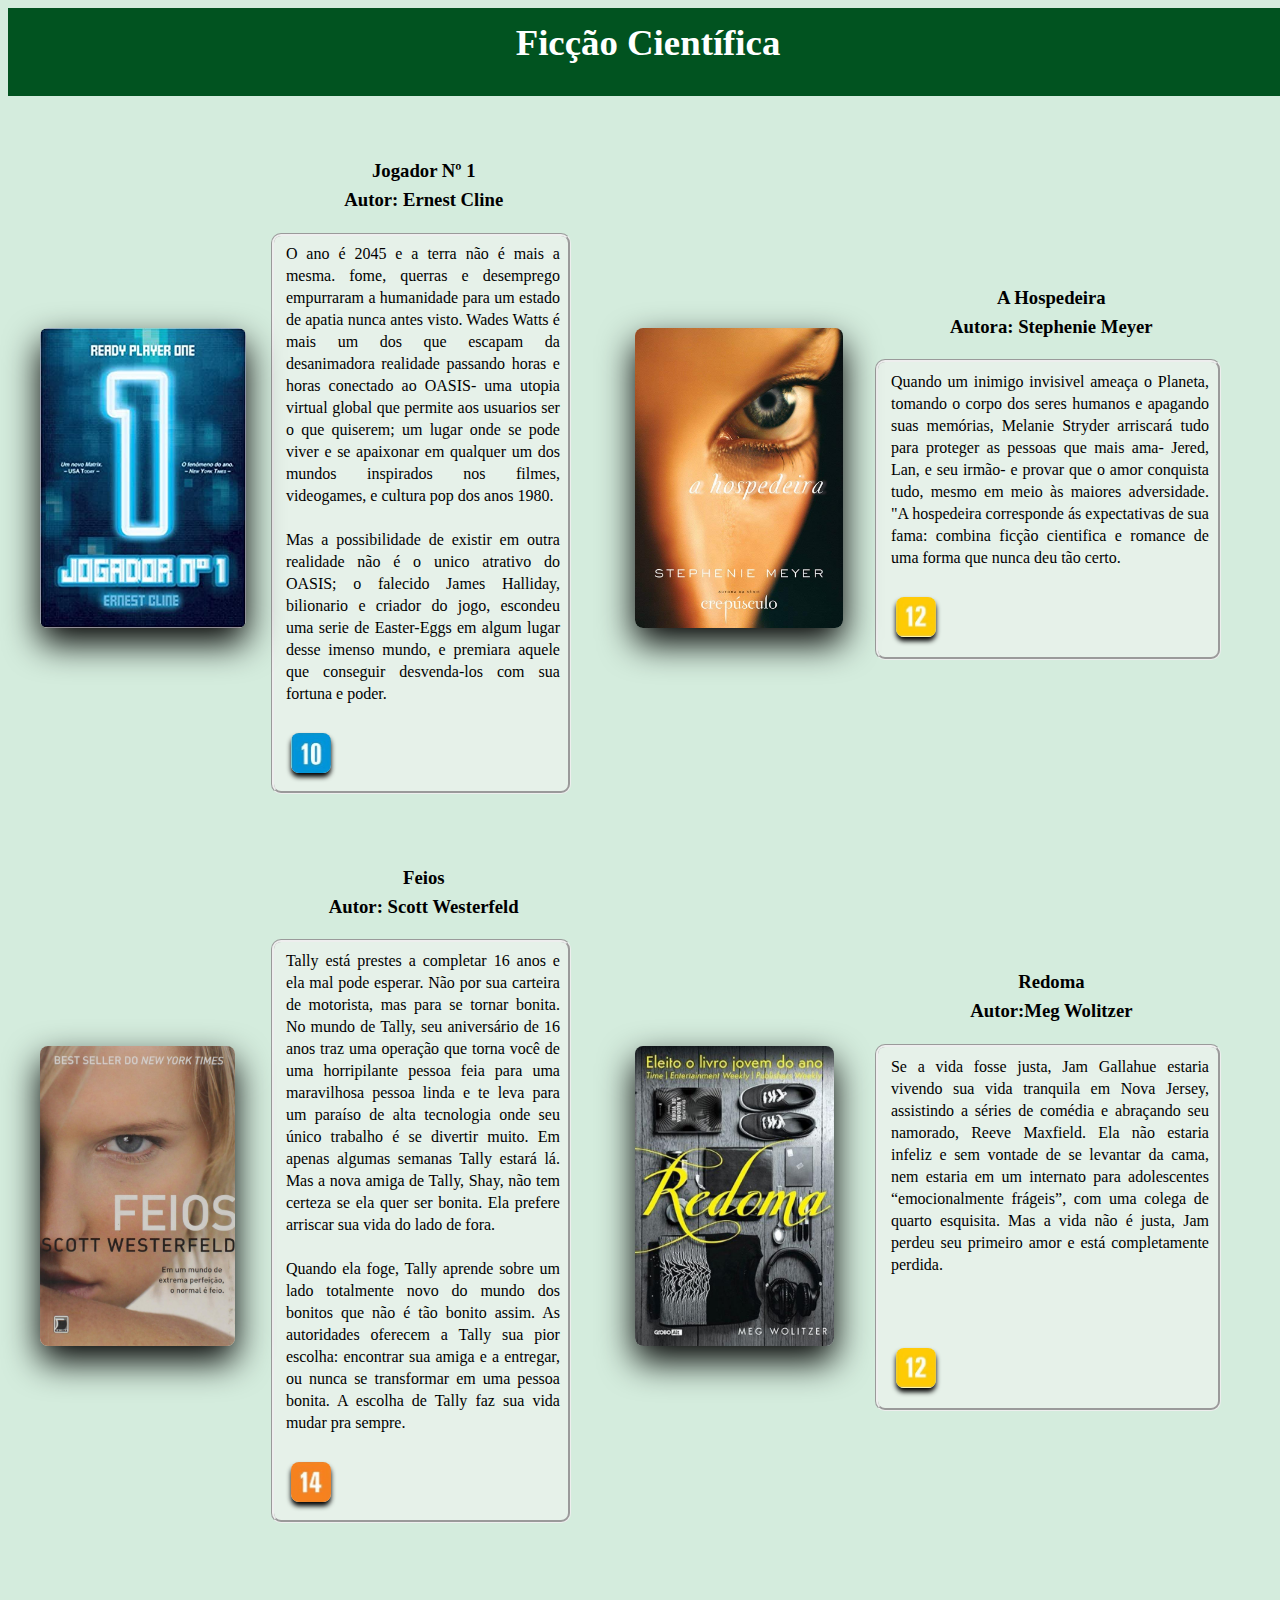
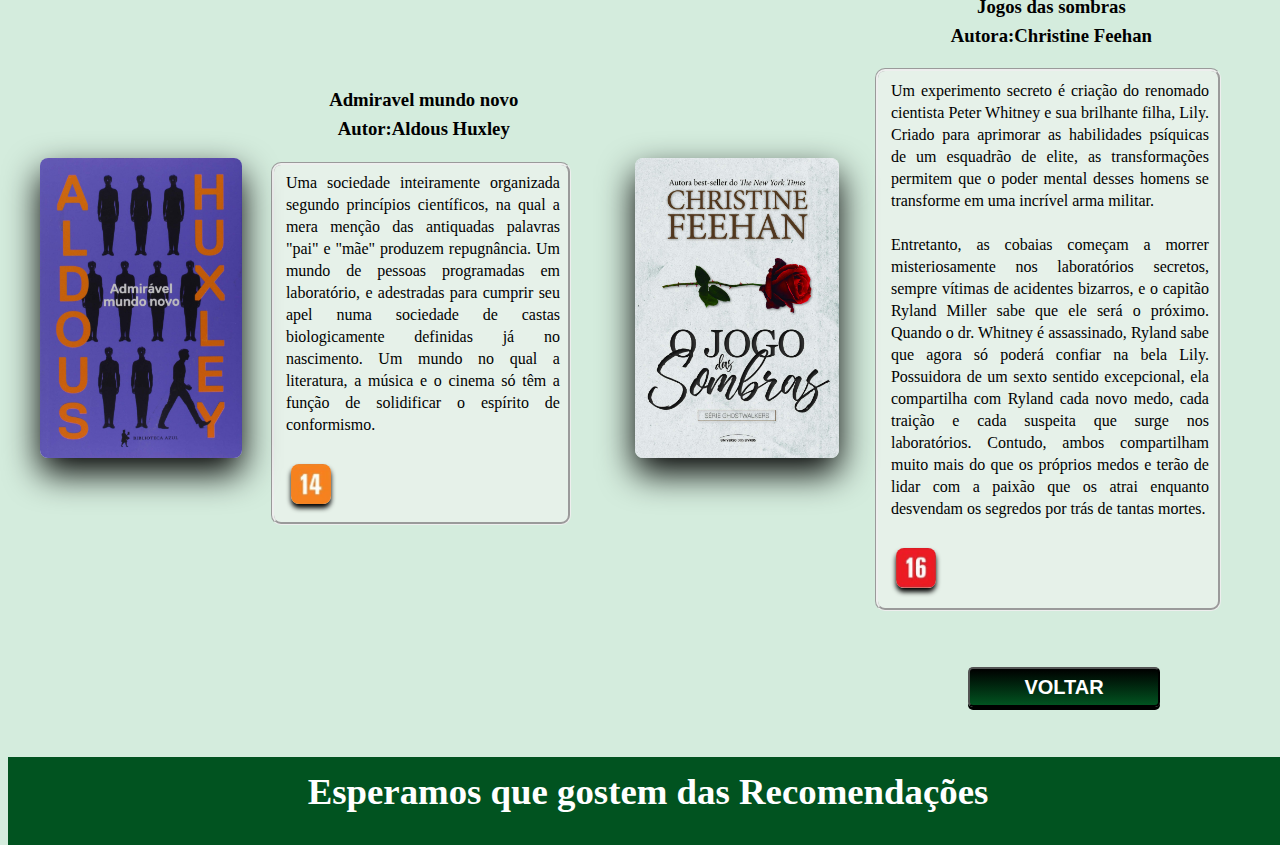
<file: ficcao.html>
<!DOCTYPE html>
<html lang="pt-br">
<head>
    <meta charset="UTF-8">
    <meta name="viewport" content="width=device-width, initial-scale=1.0">
    <link href="estilo.css" rel="stylesheet">
    <title>Livros de Ficção cientifica</title>
</head>
<body style="background-color: rgb(212, 236, 221);">

    <header>
        <h1 style="background-color:rgb(1, 83, 32); color:white; margin-top: 0%;">Ficção Científica</h1>
    </header>

    <main>
        <table>
        <tr>
            <td><img src="img/ficção1.jpg"></td>


        <td><h3>Jogador Nº 1<br>
            Autor: Ernest Cline </h3>
        <p>
            O ano é 2045 e a terra não é mais a mesma. fome, querras e desemprego empurraram a
            humanidade para um estado de apatia nunca antes visto.
            Wades Watts é mais um dos que escapam da desanimadora realidade passando horas e horas
            conectado ao OASIS- uma utopia virtual global que permite aos usuarios ser o que quiserem;
            um lugar onde se pode viver e se apaixonar em qualquer um dos mundos inspirados nos filmes,
            videogames, e cultura pop dos anos 1980.    
            <br><br>
            Mas a possibilidade de existir em outra realidade não é o unico atrativo do OASIS; o falecido 
            James Halliday, bilionario e criador do jogo, escondeu uma serie de Easter-Eggs em algum lugar
             desse imenso mundo, e premiara aquele que conseguir desvenda-los com sua fortuna e poder.<br><br>


             <img src="img/classificacao10.jpg" style="height: 40px; width: 40px; box-shadow: 0 4px 5px; margin-left: 5px; 
            margin-bottom: 5px;"> 

        </p>

        </td>

        <td><img src="img/ficção2.jpg"> </td>

        <td><h3>A Hospedeira <br>
                Autora: Stephenie Meyer </h3>
        <p>
            Quando um inimigo invisivel ameaça o Planeta, tomando o corpo dos seres humanos 
            e apagando suas memórias, Melanie Stryder arriscará tudo para proteger as pessoas que 
            mais ama- Jered, Lan, e seu irmão- e provar que o amor conquista tudo, mesmo em meio às 
            maiores adversidade.
            "A hospedeira corresponde ás expectativas de sua fama: combina ficção cientifica e romance 
            de uma forma que nunca deu tão certo.<br><br>

            <img src="img/classificacao12.jpg" style="height: 40px; width: 40px; box-shadow: 0 4px 5px; margin-left: 5px; 
            margin-bottom: 5px;"> 
        </p>
            </td>
        </tr>

        <tr>
            <td><img src="img/ficção3.jpg"></td>

            <td><h3>Feios <br>
                    Autor: Scott Westerfeld</h3>
            <p>
                Tally está prestes a completar 16 anos e ela mal pode esperar. Não por sua carteira de motorista,
             mas para se tornar bonita. No mundo de Tally, seu aniversário de 16 anos traz uma operação que 
            torna você de uma horripilante pessoa feia para uma maravilhosa pessoa linda e te leva para um 
             paraíso de alta tecnologia onde seu único trabalho é se divertir muito. Em apenas algumas semanas 
             Tally estará lá. Mas a nova amiga de Tally, Shay, não tem certeza se ela quer ser bonita.    
             Ela prefere arriscar sua vida do lado de fora.<br><br>
            Quando ela foge, Tally aprende sobre um lado 
            totalmente novo do mundo dos bonitos que não é tão bonito assim. As autoridades oferecem a 
            Tally sua pior escolha: encontrar sua amiga e a entregar, ou nunca se transformar em uma pessoa 
            bonita. A escolha de Tally faz sua vida mudar pra sempre.<br><br>

            <img src="img/classificacao14.jpg" style="height: 40px; width: 40px; box-shadow: 0 4px 5px; margin-left: 5px; 
            margin-bottom: 5px;"> 
    
            </p>
            </td>
            
            <td><img src="img/ficção4.jpg"></td>

                <td><h3>Redoma <br>
                        Autor:Meg Wolitzer </h3>
                <p>
                    Se a vida fosse justa, Jam Gallahue estaria vivendo sua vida tranquila em Nova Jersey, assistindo 
                    a séries de comédia e abraçando seu namorado, Reeve Maxfield. 
                    Ela não estaria infeliz e sem vontade de se levantar da cama, nem estaria em um internato para 
                    adolescentes “emocionalmente frágeis”, com uma colega de quarto 
                    esquisita. Mas a vida não é justa, Jam perdeu seu primeiro amor e está completamente perdida.<br><br>
                    <br><br>

                    <img src="img/classificacao12.jpg" style="height: 40px; width: 40px; box-shadow: 0 4px 5px; margin-left: 5px; 
            margin-bottom: 5px;"> 
                    
            
                </p>
            </td>
            </tr>
            
            <tr>
                <td><img src="img/ficção5.jpg"></td>

                <td><h3>Admiravel mundo novo <br>
                        Autor:Aldous Huxley</h3>
                <p>
                    Uma sociedade inteiramente organizada segundo princípios científicos, na qual a mera menção das antiquadas
                    palavras "pai" e "mãe" produzem repugnância. Um mundo de pessoas programadas em laboratório, e adestradas 
                    para cumprir seu apel numa sociedade de castas biologicamente definidas já no nascimento. Um mundo no qual 
                    a literatura, a música e o cinema só têm a função de solidificar o espírito de conformismo. 
                    <br><br>
            
                    <img src="img/classificacao14.jpg" style="height: 40px; width: 40px; box-shadow: 0 4px 5px; margin-left: 5px; 
            margin-bottom: 5px;"> 
            
            
                </p>

            </td>

            <td><img src="img/ficção6.jpg"></td>

                <td><h3>Jogos das sombras <br>
                        Autora:Christine Feehan</h3>
                <p>
                    Um experimento secreto é criação do renomado cientista Peter Whitney e sua brilhante filha, Lily. 
                    Criado para aprimorar as habilidades psíquicas de um esquadrão de elite, as transformações permitem
                    que o poder mental desses homens se transforme em uma incrível arma militar.<br><br> Entretanto, as cobaias 
                    começam a morrer misteriosamente nos laboratórios secretos, sempre vítimas 
                    de acidentes bizarros, e o capitão Ryland Miller sabe que ele será o próximo. Quando o dr. Whitney é 
                    assassinado, Ryland sabe que agora só poderá confiar na bela Lily. Possuidora de um sexto sentido 
                    excepcional, ela compartilha com Ryland cada novo medo, cada traição e cada suspeita que surge nos 
                    laboratórios. Contudo, ambos compartilham muito mais do que os próprios medos e terão de lidar com 
                    a paixão que os atrai enquanto desvendam os segredos por trás de tantas mortes.<br><br>

                    <img src="img/classificacao16.jpg" style="height: 40px; width: 40px; box-shadow: 0 4px 5px; margin-left: 5px; 
            margin-bottom: 5px;"> 
            
                </p>
            </td>
            </tr>

        </table>
    </main>

    <footer>
        
        <a href="index.html"><button type="btn4">Voltar</button></a>

        <h1 style="background-color:rgb(1, 83, 32); color:white; margin-bottom: 0%;">Esperamos que gostem das Recomendações</h1>
    </footer>

</body>
</html>
</file>
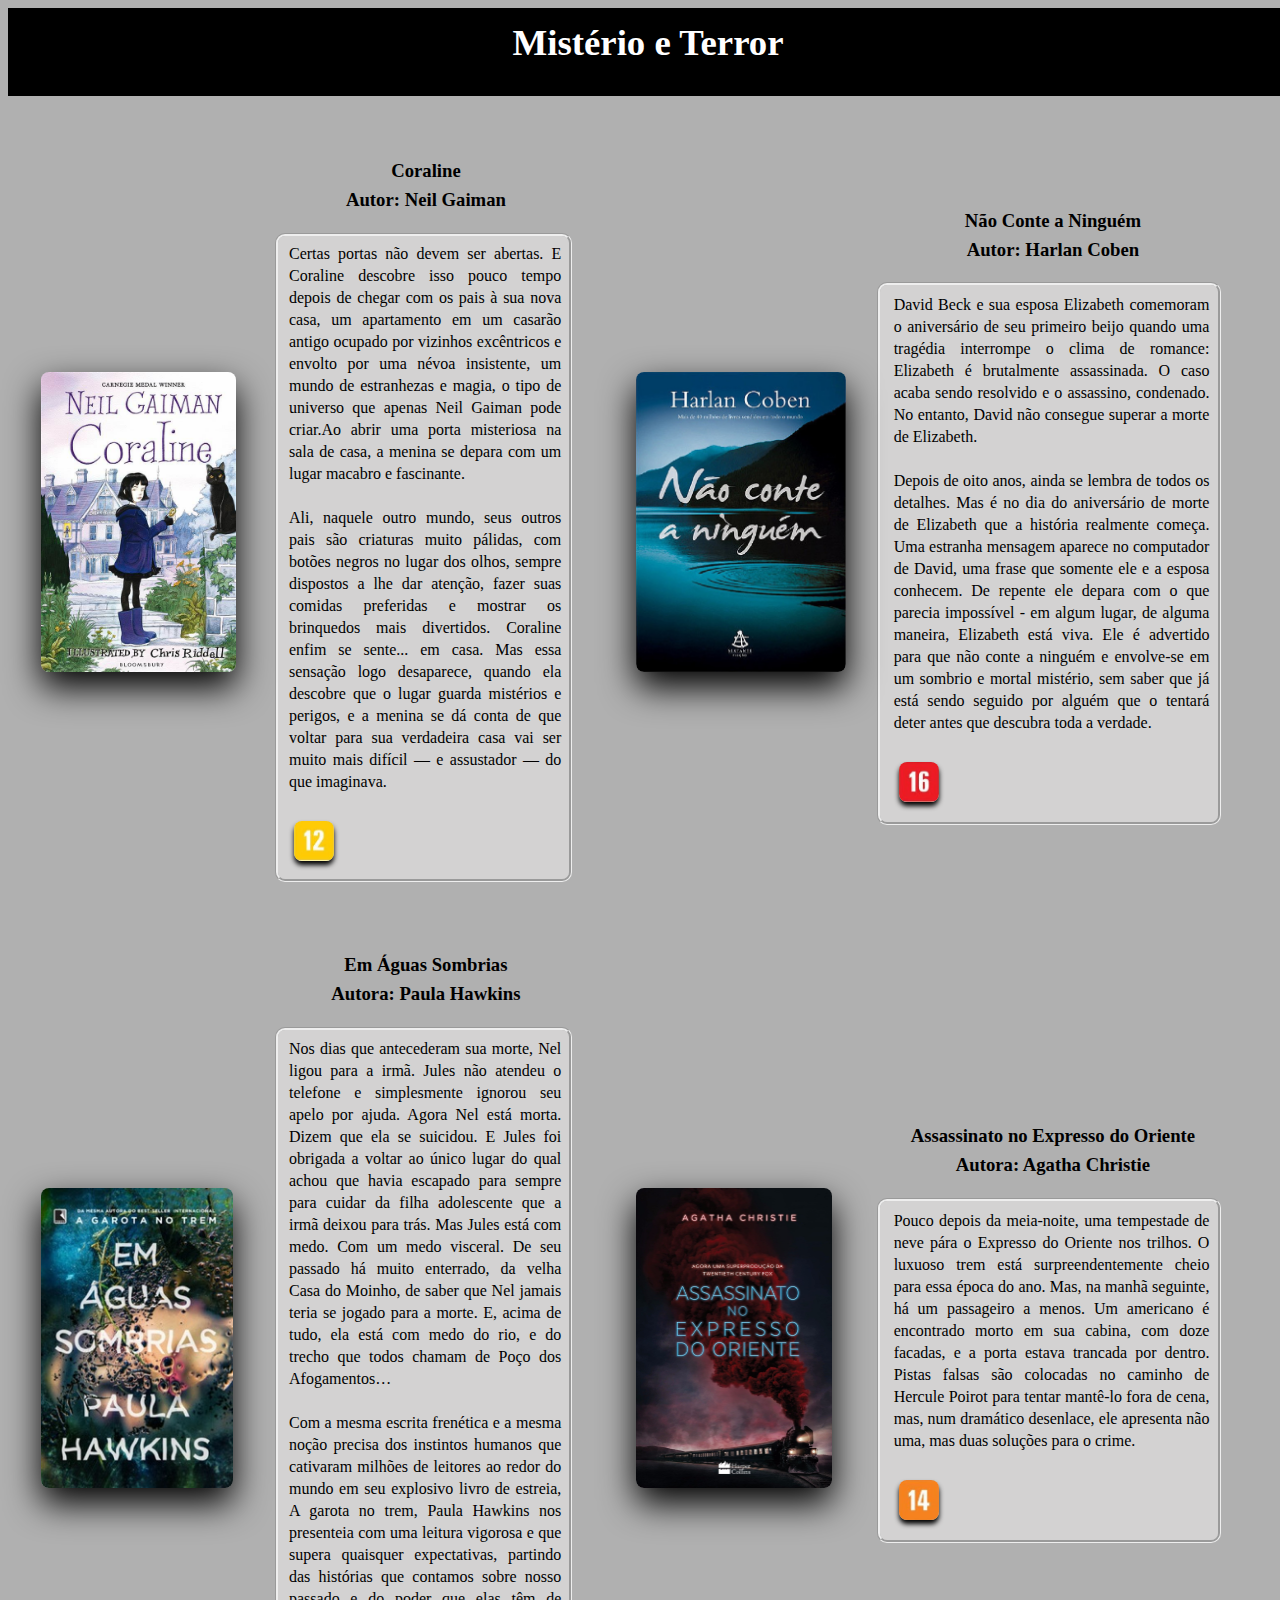
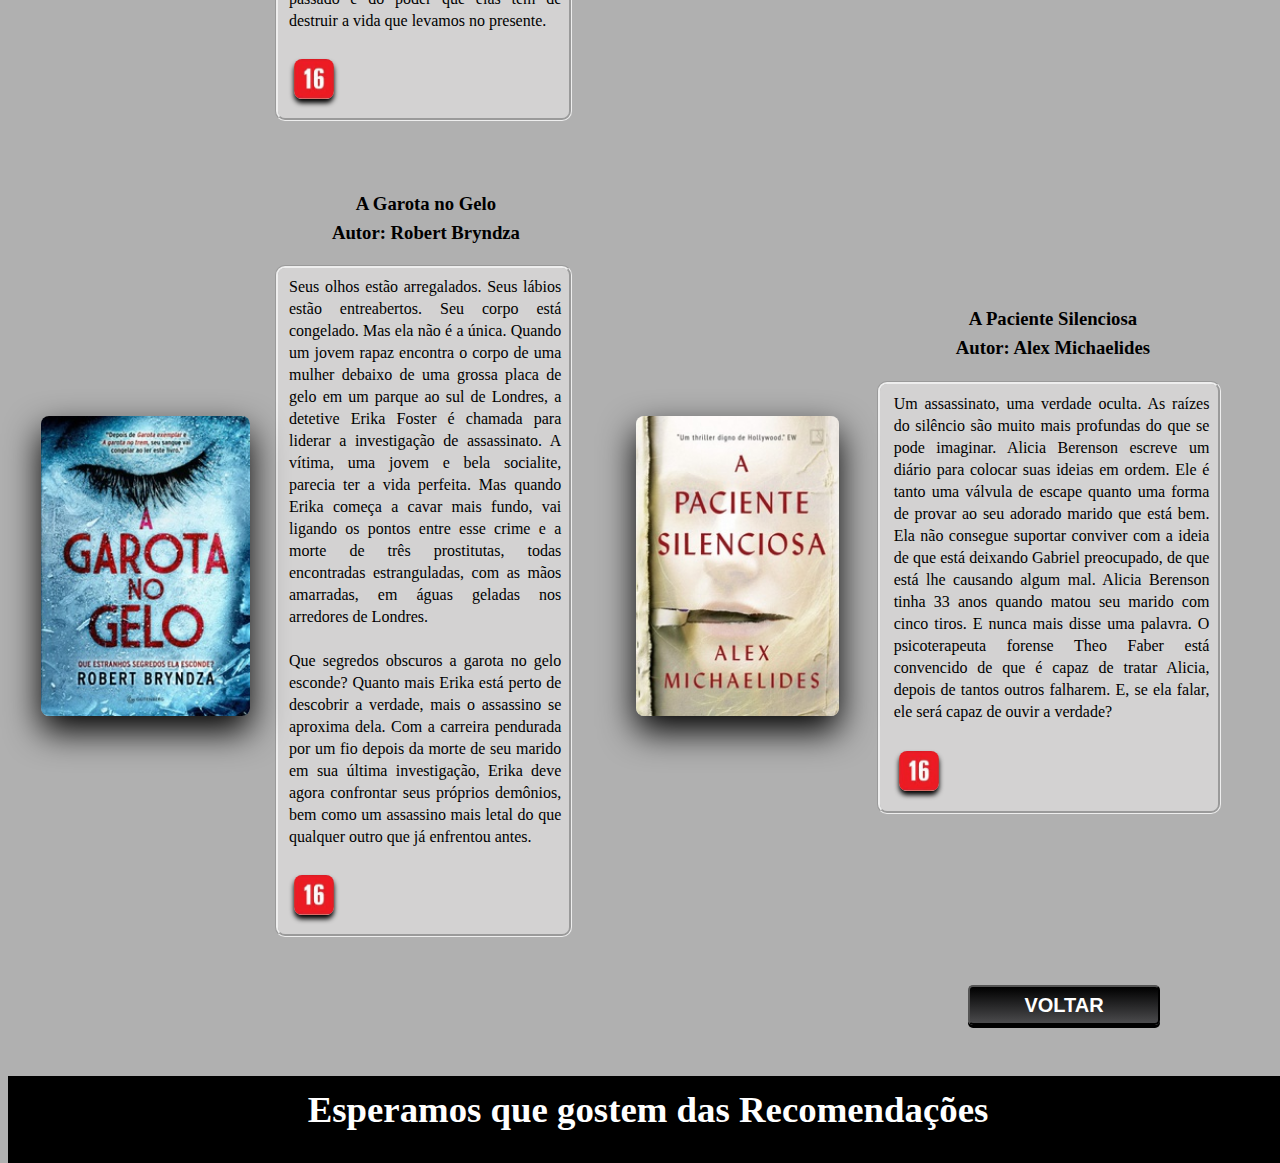
<file: misterio.html>
<!DOCTYPE html>
<html lang="pt-br">
<head>
    <meta charset="UTF-8">
    <meta name="viewport" content="width=device-width, initial-scale=1.0">
    <link href="estilo.css" rel="stylesheet">
    <title>Livros de Mistério e Terror</title>

</head>
<body style="background-color: rgb(176, 176, 176)">

    <header>
        <h1 style="background-color:black; margin-top: 0%;">Mistério e Terror</h1>
    </header>

    <main>
        <table>
        <tr>
            <td><img src="img/mistério1.jpg"></td>


        <td><h3>Coraline<br>
            Autor: Neil Gaiman </h3>
        <p>
            Certas portas não devem ser abertas. E Coraline descobre isso pouco tempo depois de chegar com os pais à sua nova casa, 
            um apartamento em um casarão antigo ocupado por vizinhos excêntricos e envolto por uma névoa insistente, um mundo de 
            estranhezas e magia, o tipo de universo que apenas Neil Gaiman pode criar.Ao abrir uma porta misteriosa na sala de casa, 
            a menina se depara com um lugar macabro e fascinante.<br><br>
            Ali, naquele outro mundo, seus outros pais são criaturas muito 
            pálidas, com botões negros no lugar dos olhos, sempre dispostos a lhe dar atenção, fazer suas comidas preferidas e 
            mostrar os brinquedos mais divertidos. Coraline enfim se sente... em casa. Mas essa sensação logo desaparece, 
            quando ela descobre que o lugar guarda mistérios e perigos, e a menina se dá conta de que voltar para sua verdadeira 
            casa vai ser muito mais difícil ― e assustador ― do que imaginava.<br><br>

            <img src="img/classificacao12.jpg" style="height: 40px; width: 40px; box-shadow: 0 4px 5px; margin-left: 5px; 
            margin-bottom: 5px;"> 
             

        </p>

        
        </td>

        <td><img src="img/misterio2.jpg"></td>

        <td><h3>Não Conte a Ninguém <br>
                Autor: Harlan Coben </h3>
        <p>
            David Beck e sua esposa Elizabeth comemoram o aniversário de seu primeiro beijo quando uma tragédia  interrompe o 
            clima de romance: Elizabeth é brutalmente assassinada. O caso acaba sendo resolvido e o assassino, condenado. No 
            entanto, David não consegue superar a morte de Elizabeth.<br><br>
            Depois de oito anos, ainda se lembra de todos os 
            detalhes. Mas é no dia do aniversário de morte de Elizabeth que a história realmente começa. Uma estranha 
            mensagem aparece no computador de David, uma frase que somente ele e a esposa conhecem. De repente ele 
            depara com o que parecia impossível - em algum lugar, de alguma maneira, Elizabeth está viva. Ele é advertido para 
            que não conte a ninguém e envolve-se em um sombrio e mortal mistério, sem saber que já está sendo seguido por 
            alguém que o tentará deter antes que descubra toda a verdade.
            <br><br>

            <img src="img/classificacao16.jpg" style="height: 40px; width: 40px; box-shadow: 0 4px 5px; margin-left: 5px; 
            margin-bottom: 5px;">

    
        </p>
            </td>
        </tr>

        <tr>
            <td><img src="img/misterio3.jpg"></td>

            <td><h3>Em Águas Sombrias  <br>
                    Autora: Paula Hawkins </h3>
            <p>
                Nos dias que antecederam sua morte, Nel ligou para a irmã. Jules não atendeu o telefone e simplesmente ignorou seu 
                apelo por ajuda. Agora Nel está morta. Dizem que ela se suicidou. E Jules foi obrigada a voltar ao único lugar do qual
                achou que havia escapado para sempre para cuidar da filha adolescente que a irmã deixou para trás.
                Mas Jules está com medo. Com um medo visceral. De seu passado há muito enterrado, da velha Casa do Moinho, de
                saber que Nel jamais teria se jogado para a morte. E, acima de tudo, ela está com medo do rio, e do trecho que todos
                chamam de Poço dos Afogamentos…<br><br>
                Com a mesma escrita frenética e a mesma noção precisa dos instintos humanos que cativaram milhões de leitores ao
                redor do mundo em seu explosivo livro de estreia, A garota no trem, Paula Hawkins nos presenteia com uma leitura
                vigorosa e que supera quaisquer expectativas, partindo das histórias que contamos sobre nosso passado e do poder 
                que elas têm de destruir a vida que levamos no presente.
                <br><br>



                <img src="img/classificacao16.jpg" style="height: 40px; width: 40px; box-shadow: 0 4px 5px; margin-left: 5px; 
            margin-bottom: 5px;">

        
            </p>
            </td>
            
            <td><img src="img/misterio4.jpg"></td>

                <td><h3>Assassinato no Expresso do Oriente<br>
                        Autora: Agatha Christie </h3>
                <p>
                    Pouco depois da meia-noite, uma tempestade de neve pára o Expresso do Oriente nos trilhos. O luxuoso trem está 
                    surpreendentemente cheio para essa época do ano. Mas, na manhã seguinte, há um passageiro a menos. Um 
                    americano é encontrado morto em sua cabina, com doze facadas, e a porta estava trancada por dentro. Pistas falsas 
                    são colocadas no caminho de Hercule Poirot para tentar mantê-lo fora de cena, mas, num dramático desenlace, ele 
                    apresenta não uma, mas duas soluções para o crime.
                   <br><br>

                    <img src="img/classificacao14.jpg" style="height: 40px; width: 40px; box-shadow: 0 4px 5px; margin-left: 5px; 
            margin-bottom: 5px;">
    
            
                </p>
            </td>
            </tr>
            
            <tr>
                <td><img src="img/misterio5.webp"></td>

                <td><h3>A Garota no Gelo <br>
                        Autor: Robert Bryndza</h3>
                <p>
                    Seus olhos estão arregalados. Seus lábios estão entreabertos. Seu corpo está congelado. Mas ela não é a única.
                    Quando um jovem rapaz encontra o corpo de uma mulher debaixo de uma grossa placa de gelo em um parque ao sul de 
                    Londres, a detetive Erika Foster é chamada para liderar a investigação de assassinato.
                    A vítima, uma jovem e bela socialite, parecia ter a vida perfeita. Mas quando Erika começa a cavar mais fundo, 
                    vai ligando os pontos entre esse crime e a morte de três prostitutas, todas encontradas estranguladas, com as 
                    mãos amarradas, em águas geladas nos arredores de Londres.<br><br>
                    Que segredos obscuros a garota no gelo esconde? Quanto mais Erika está perto de descobrir a verdade, mais o 
                    assassino se aproxima dela.
                    Com a carreira pendurada por um fio depois da morte de seu marido em sua última investigação, Erika deve agora 
                    confrontar seus próprios demônios, bem como um assassino mais letal do que qualquer outro que já enfrentou antes. 
                    <br><br>

                    <img src="img/classificacao16.jpg" style="height: 40px; width: 40px; box-shadow: 0 4px 5px; margin-left: 5px; 
            margin-bottom: 5px;">
    
            
                </p>
            </td>

            <td><img src="img/misterio6.jpg"></td>

                <td><h3>A Paciente Silenciosa <br>
                        Autor: Alex Michaelides</h3>
                <p>
                    Um assassinato, uma verdade oculta. As raízes do silêncio são muito mais profundas do que se pode 
                    imaginar.

                    Alicia Berenson escreve um diário para colocar suas ideias em ordem. Ele é tanto uma válvula de escape quanto uma 
                    forma de provar ao seu adorado marido que está bem. Ela não consegue suportar conviver com a ideia de que está 
                    deixando Gabriel preocupado, de que está lhe causando algum mal.

                    Alicia Berenson tinha 33 anos quando matou seu marido com cinco tiros. E nunca mais disse uma palavra. O 
                    psicoterapeuta forense Theo Faber está convencido de que é capaz de tratar Alicia, depois de tantos outros 
                    falharem. E, se ela falar, ele será capaz de ouvir a verdade?
                    <br><br>
                    

                    <img src="img/classificacao16.jpg" style="height: 40px; width: 40px; box-shadow: 0 4px 5px; margin-left: 5px; 
            margin-bottom: 5px;">
    
            
                </p>
            </td>
            </tr>

        </table>
    </main>

    <footer>
        
        <a href="index.html"><button type="btn5">Voltar</button></a>

        <h1 style="background-color: black; margin-bottom: 0%;">Esperamos que gostem das Recomendações</h1>
    </footer>

    
</body>
</html>
</file>
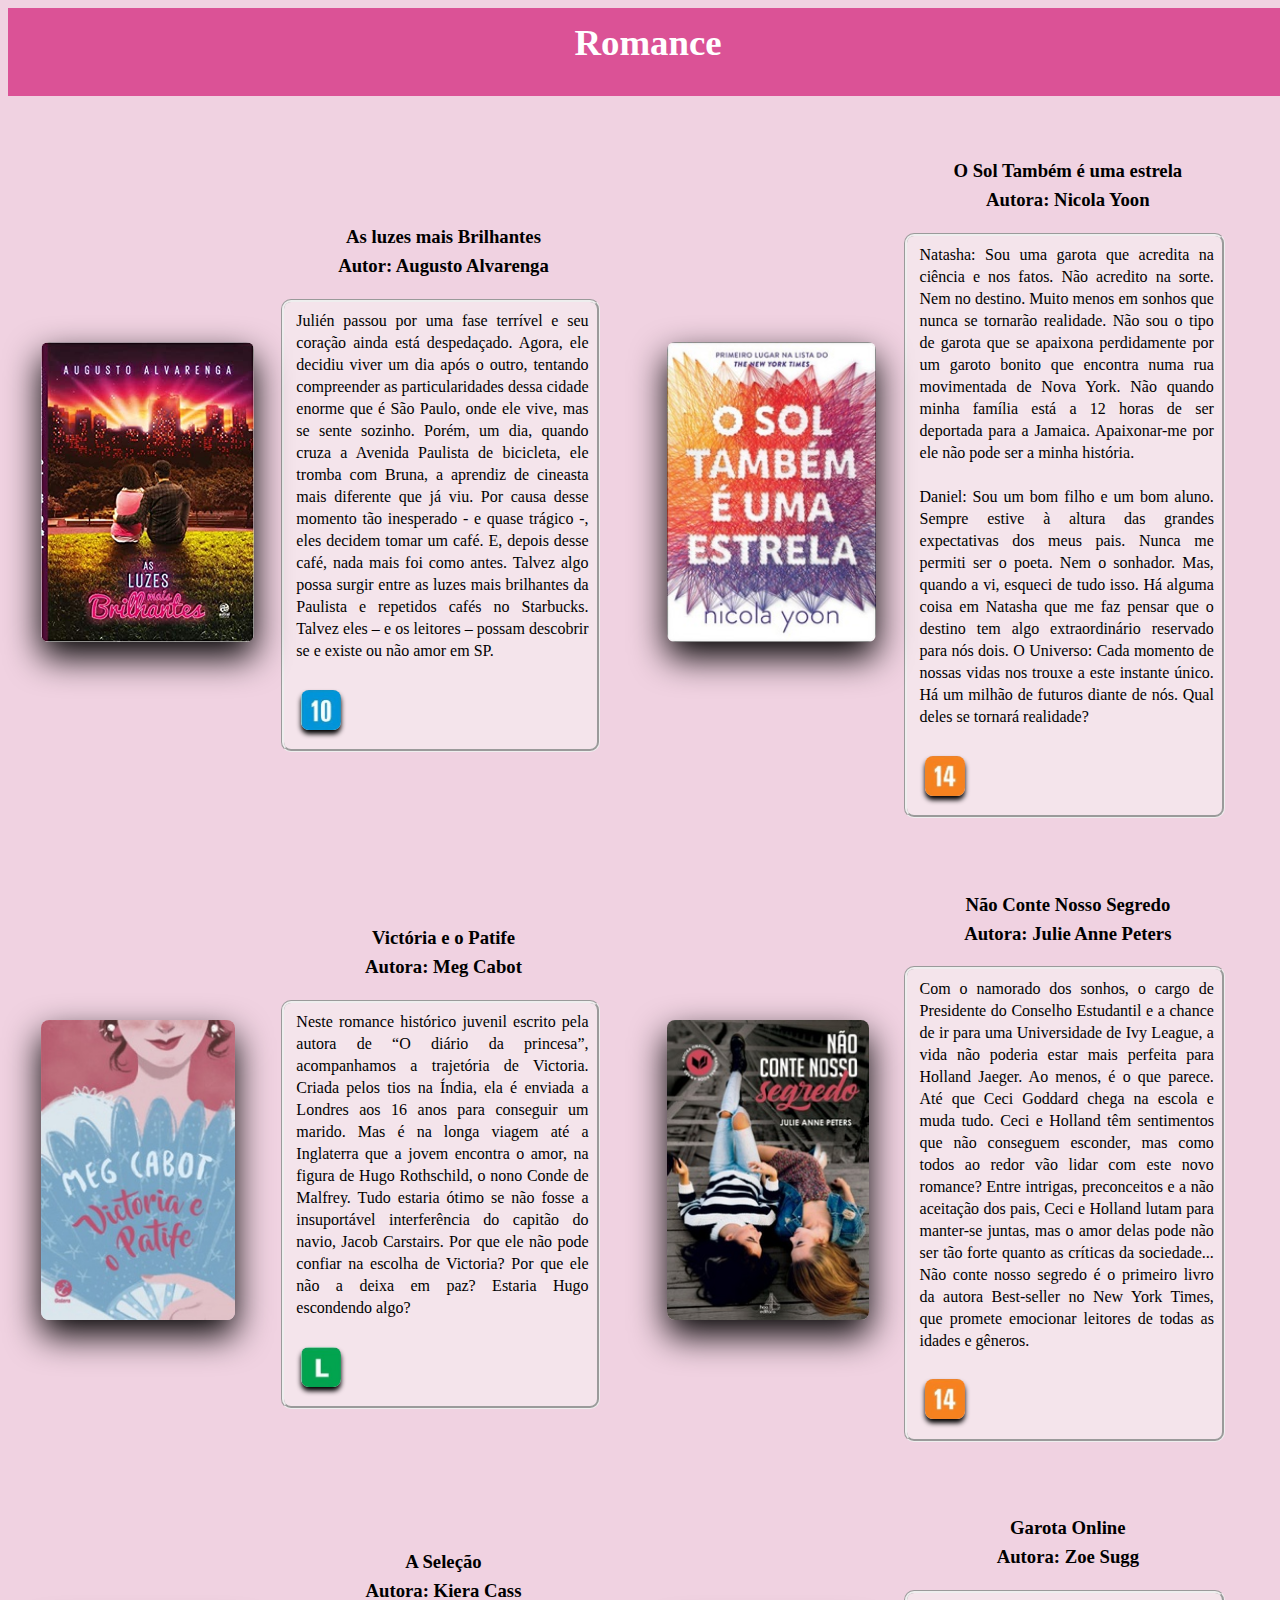
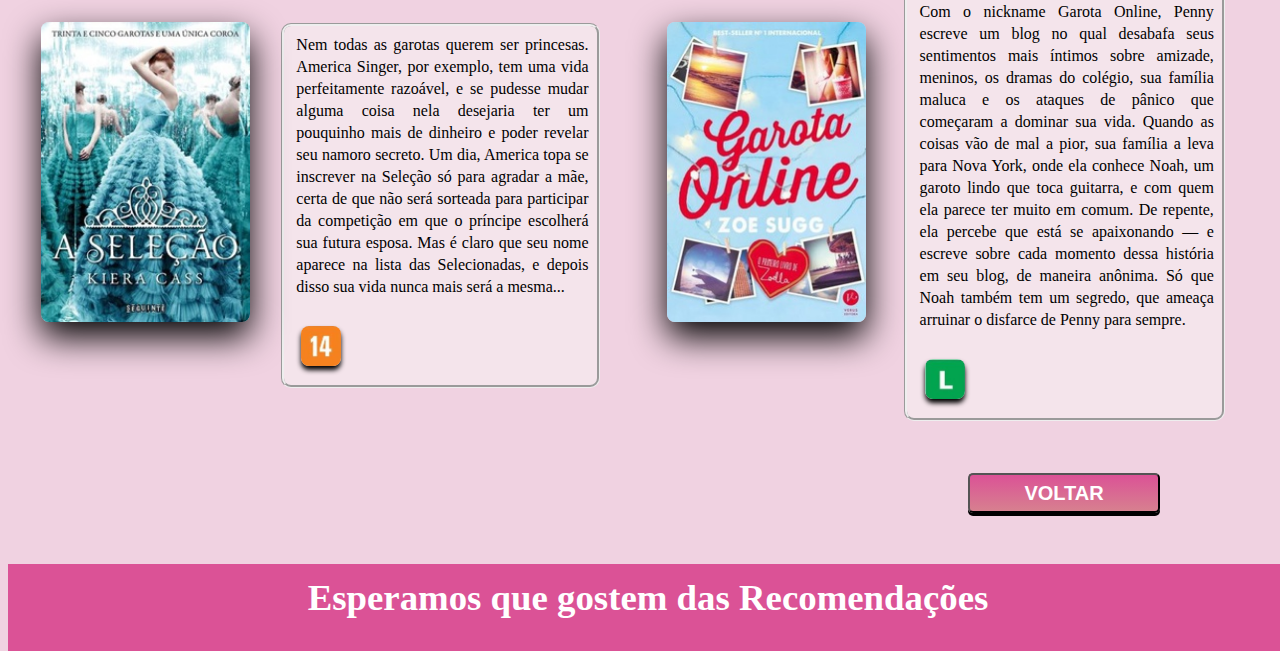
<file: romnce.html>
<!DOCTYPE html>
<html lang="pt-br">
<head>
    <meta charset="UTF-8">
    <meta name="viewport" content="width=device-width, initial-scale=1.0">
    <link href="estilo.css" rel="stylesheet">
    <title>Livros de Romance</title>
</head>
<body style="background-color: rgb(240, 210, 225);">

    <header>
        <h1 style="background-color: rgb(219, 82, 150) ; margin-top: 0%;">Romance</h1>
    </header>

    <main>
        <table>
        <tr>
            <td><img src="img/romance1.jpg"></td>


        <td><h3>As luzes mais Brilhantes<br>
            Autor: Augusto Alvarenga </h3>
        <p>
            Julién passou por uma fase terrível e seu coração ainda está despedaçado. Agora, ele decidiu viver um dia após o 
            outro, tentando compreender as particularidades dessa cidade enorme que é São Paulo, onde ele vive, mas se sente 
            sozinho. Porém, um dia, quando cruza a Avenida Paulista de bicicleta, ele tromba com Bruna, a aprendiz de cineasta 
            mais diferente que já viu. Por causa desse momento tão inesperado - e quase trágico -, eles decidem tomar um café. 
            E, depois desse café, nada mais foi como antes. Talvez algo possa surgir entre as luzes mais brilhantes da Paulista e 
            repetidos cafés no Starbucks. Talvez eles – e os leitores – possam descobrir se e existe ou não amor em SP.
            <br><br>


            <img src="img/classificacao10.jpg" style="height: 40px; width: 40px; box-shadow: 0 4px 5px; margin-left: 5px; 
            margin-bottom: 5px;"> 
             

        </p>

        
        </td>

        <td><img src="img/romance2.jpg"></td>

        <td><h3>O Sol Também é uma estrela <br>
                Autora: Nicola Yoon </h3>
        <p>
            Natasha: Sou uma garota que acredita na ciência e nos fatos. Não acredito na sorte. Nem no destino. Muito menos 
            em sonhos que nunca se tornarão realidade. Não sou o tipo de garota que se apaixona perdidamente por um garoto 
            bonito que encontra numa rua movimentada de Nova York. Não quando minha família está a 12 horas de ser 
            deportada para a Jamaica. Apaixonar-me por ele não pode ser a minha história.<br><br>

            Daniel: Sou um bom filho e um bom aluno. Sempre estive à altura das grandes expectativas dos meus pais. Nunca me 
            permiti ser o poeta. Nem o sonhador. Mas, quando a vi, esqueci de tudo isso. Há alguma coisa em Natasha que me 
            faz pensar que o destino tem algo extraordinário reservado para nós dois.
            
            O Universo: Cada momento de nossas vidas nos trouxe a este instante único. Há um milhão de futuros diante de nós. 
            Qual deles se tornará realidade?  
            <br><br>

            <img src="img/classificacao14.jpg" style="height: 40px; width: 40px; box-shadow: 0 4px 5px; margin-left: 5px; 
            margin-bottom: 5px;"> 
    
        </p>
            </td>
        </tr>

        <tr>
            <td><img src="img/romance3.jpg"></td>

            <td><h3>Victória e o Patife <br>
                    Autora: Meg Cabot </h3>
            <p>
                
             Neste romance histórico juvenil escrito pela autora de “O diário da princesa”, acompanhamos a trajetória de Victoria. 
             Criada pelos tios na Índia, ela é enviada a Londres aos 16 anos para conseguir um marido. Mas é na longa viagem até 
             a Inglaterra que a jovem encontra o amor, na figura de Hugo Rothschild, o nono Conde de Malfrey. Tudo estaria ótimo 
             se não fosse a insuportável interferência do capitão do navio, Jacob Carstairs. Por que ele não pode confiar na 
             escolha de Victoria? Por que ele não a deixa em paz? Estaria Hugo escondendo algo?
             <br><br>
                
             <img src="img/classificacaoLivre.jpg" style="height: 40px; width: 40px; box-shadow: 0 4px 5px; margin-left: 5px; 
             margin-bottom: 5px;"> 
        
            </p>
            </td>
            
            <td><img src="img/romance4.jpg "></td>

                <td><h3>Não Conte Nosso Segredo <br>
                        Autora: Julie Anne Peters</h3>
                <p>
                    Com o namorado dos sonhos, o cargo de Presidente do Conselho Estudantil e a chance de ir para uma Universidade 
                    de Ivy League, a vida não poderia estar mais perfeita para Holland Jaeger. Ao menos, é o que parece. Até que Ceci 
                    Goddard chega na escola e muda tudo. Ceci e Holland têm sentimentos que não conseguem esconder, mas como 
                    todos ao redor vão lidar com este novo romance?
                    Entre intrigas, preconceitos e a não aceitação dos pais, Ceci e Holland lutam para manter-se juntas, mas o amor delas 
                    pode não ser tão forte quanto as críticas da sociedade...
                    Não conte nosso segredo é o primeiro livro da autora Best-seller no New York Times, que promete emocionar leitores 
                    de todas as idades e gêneros.
                    <br><br>

                    <img src="img/classificacao14.jpg" style="height: 40px; width: 40px; box-shadow: 0 4px 5px; margin-left: 5px; 
             margin-bottom: 5px;">
    
            
                </p>
            </td>
            </tr>
            
            <tr>
                <td><img src="img/romance5.jpg"></td>

                <td><h3>A Seleção<br>
                        Autora: Kiera Cass</h3>
                <p>
                    Nem todas as garotas querem ser princesas. America Singer, por exemplo, tem uma vida perfeitamente razoável, e se 
                    pudesse mudar alguma coisa nela desejaria ter um pouquinho mais de dinheiro e poder revelar seu namoro secreto.
                    Um dia, America topa se inscrever na Seleção só para agradar a mãe, certa de que não será sorteada para participar da competição em que o príncipe escolherá sua futura esposa.
                    Mas é claro que seu nome aparece na lista das Selecionadas, e depois disso sua vida nunca mais será a mesma...
                    <br><br>

                    <img src="img/classificacao14.jpg" style="height: 40px; width: 40px; box-shadow: 0 4px 5px; margin-left: 5px; 
                    margin-bottom: 5px;"> 
            
                </p>
            </td>

            <td><img src="img/romance6.jpg"></td>

                <td><h3>Garota Online <br>
                        Autora: Zoe Sugg </h3>
                <p>
                    Com o nickname Garota Online, Penny escreve um blog no qual desabafa seus sentimentos mais íntimos sobre 
                    amizade, meninos, os dramas do colégio, sua família maluca e os ataques de pânico que começaram a dominar 
                    sua vida. Quando as coisas vão de mal a pior, sua família a leva para Nova York, onde ela conhece Noah, 
                    um garoto lindo que toca guitarra, e com quem ela parece ter muito em comum. De repente, ela percebe que 
                    está se apaixonando — e escreve sobre cada momento dessa história em seu blog, de maneira anônima. Só que 
                    Noah também tem um segredo, que ameaça arruinar o disfarce de Penny para sempre.
                    <br><br>


                    <img src="img/classificacaoLivre.jpg" style="height: 40px; width: 40px; box-shadow: 0 4px 5px; margin-left: 5px; 
             margin-bottom: 5px;">
    
            
                </p>
            </td>
            </tr>

        </table>
    </main>

    <footer>
        
        <a href="index.html"><button type="btn6">Voltar</button></a>

        <h1 style="background-color: rgb(219, 82, 150); margin-bottom: 0%;">Esperamos que gostem das Recomendações</h1>
    </footer>
    
</body>
</html>
</file>
<file: estilo.css>
body{
    background-repeat: no-repeat;
    margin-bottom: 0%;
    position: inherit;
    padding-bottom: 0%;
    position: relative;
    height: 100%;
    width: 100%;
    background-size: cover;
}


a:hover{
    color: rgb(59, 36, 70);
    text-decoration: underline;
}

a{
    color: rgb(5, 5, 186);
    text-decoration: none;
    font-size: 28px;
    
}




.cartao{
    position: fixed;
    line-height: 42px;
    background-color: #F8F7F77B;
    margin-left: 21%;
    margin-top: 9%;
    border-radius: 18px;
    width: 20%;
    padding-left: 8%;
    left:16%;
    border-style: solid;
    font-size: 150%;
}


h1{
    text-align: center;
    background-color:  #217be17b;
    height: 75px;
    margin-left: 0%;
    padding-top: 1%;
    font-size: 230%;
    color: white;
}

h2{
    padding-left: 9%;
}


img{
    box-shadow: 0px 15px 35px black;
    height: 300px;
    margin-left: 8%;
    margin-top: 2%;
    margin-bottom: 10%;
    border-radius: 8px;
}

td > h3{
    text-align: center;
    line-height: 29px;
}


td > p{
    text-align: justify;
    line-height: 22px;
    margin-left: 10%;
    padding-left: 3%;
    padding-right: 2%;
    padding-top: 2%;
    padding-bottom: 2%;
    margin-right: 3%;
    margin-bottom: 12%;
    background-color:  #F8F7F77B;
    border-radius: 10px;
    border-style: groove;
    width: 72%;

}

main{
    margin-left: 1%;
    margin-right: 1%;
    margin-top: 3%;

}

[type=button]{
    margin-left: 75%;
    margin-bottom: 2%;
    color: white;
    border-style: none;
    height: 40px;
    width: 15%;
    font-size: 120%;
    border-radius: 5px;
    text-transform: uppercase;
    font-weight: 700;
    cursor: pointer;
    box-shadow: 0 5px 0 white;
    background: linear-gradient(	#01000a, rgb(192, 7, 7));
    box-shadow: 0 5px 5px rgb(4, 0, 0);
    font-size: 20px;
}

[type=btn2]{
    margin-left: 75%;
    margin-bottom: 2%;
    border-style: solid 1px;
    color: rgb(253, 253, 253);
    height: 40px;
    width: 15%;
    font-size: 120%;
    border-radius: 5px;
    text-transform: uppercase;
    font-weight: 700;
    cursor: pointer;
    box-shadow: 0 3px 0 rgb(0, 0, 0);
    background: linear-gradient(	#0348e8,#2a79cd);
    font-size: 20px;
}

[type=btn3]{
    margin-left: 75%;
    margin-bottom: 2%;
    border-style: solid 1px;
    color: rgb(255, 255, 255);
    height: 40px;
    width: 15%;
    font-size: 120%;
    border-radius: 5px;
    text-transform: uppercase;
    font-weight: 700;
    cursor: pointer;
    box-shadow: 0 3px 0 rgb(0, 0, 0);
    background: linear-gradient(	#000000,#51067c);
    font-size: 20px;
}


[type=btn4]{
    margin-left: 75%;
    margin-bottom: 2%;
    border-style: solid 1px;
    color: rgb(255, 255, 255);
    height: 40px;
    width: 15%;
    font-size: 120%;
    border-radius: 5px;
    text-transform: uppercase;
    font-weight: 700;
    cursor: pointer;
    box-shadow: 0 3px 0 rgb(0, 0, 0);
    background: linear-gradient(	#000000,rgb(1, 83, 32));
    font-size: 20px;
}

[type=btn5]{
    margin-left: 75%;
    margin-bottom: 2%;
    border-style: solid 1px;
    color: rgb(255, 255, 255);
    height: 40px;
    width: 15%;
    font-size: 120%;
    border-radius: 5px;
    text-transform: uppercase;
    font-weight: 700;
    cursor: pointer;
    box-shadow: 0 3px 0 rgb(0, 0, 0);
    background: linear-gradient(	#000000,rgb(75, 75, 77));
    font-size: 20px;
}


[type=btn6]{
    margin-left: 75%;
    margin-bottom: 2%;
    border-style: solid 1px;
    color: rgb(255, 255, 255);
    height: 40px;
    width: 15%;
    font-size: 120%;
    border-radius: 5px;
    text-transform: uppercase;
    font-weight: 700;
    cursor: pointer;
    box-shadow: 0 3px 0 rgb(0, 0, 0);
    background: linear-gradient(	rgb(219, 82, 150),rgb(215, 128, 143));
    font-size: 20px;
}
</file>
